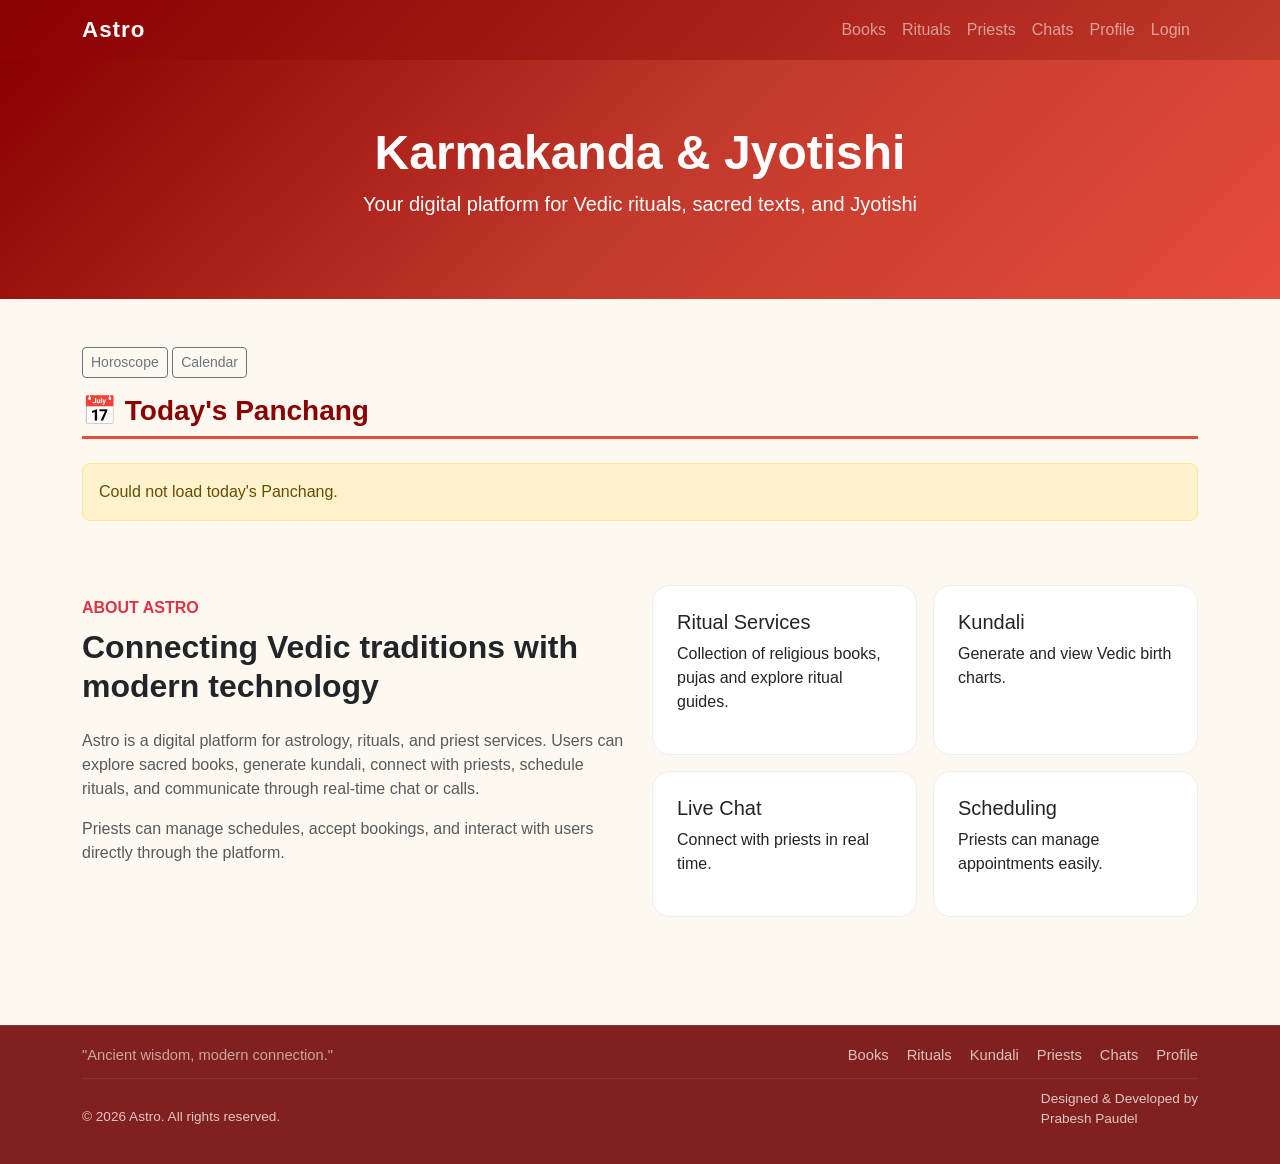
<file: index.html>
<!DOCTYPE html>
<html lang="en">
<head>
    <meta charset="UTF-8">
    <meta name="viewport" content="width=device-width, initial-scale=1.0">
    <title>Astro</title>
    <link href="https://cdn.jsdelivr.net/npm/bootstrap@5.3.0/dist/css/bootstrap.min.css" rel="stylesheet">
    <link rel="stylesheet" href="css/style.css">
</head>
<style>
.feature-box{
    background: white;
    border-radius: 18px;
    border: 1px solid #eee;
    transition: 0.3s ease;
}

.feature-box:hover{
    transform: translateY(-4px);
    box-shadow: 0 10px 30px rgba(62, 145, 152, 0.08);
}
.minimal-footer{
    background: #7a1515f3;
    color: rgba(255,255,255,0.75);
    padding: 18px 0;
    margin-top: 60px;
    border-top: 1px solid rgba(255,255,255,0.08);
}

.footer-top{
    display: flex;
    justify-content: space-between;
    align-items: center;
    flex-wrap: wrap;
    gap: 15px;
    margin-bottom: 12px;
}

.footer-quote{
    font-size: 0.92rem;
    opacity: 0.8;
}

.footer-links{
    display: flex;
    flex-wrap: wrap;
    gap: 18px;
}

.footer-links a{
    text-decoration: none;
    color: rgba(255,255,255,0.72);
    font-size: 0.92rem;
    transition: 0.2s ease;
}

.footer-links a:hover{
    color: white;
}

.footer-bottom{
    display: flex;
    justify-content: space-between;
    align-items: center;
    flex-wrap: wrap;
    gap: 10px;
    padding-top: 10px;
    border-top: 1px solid rgba(255,255,255,0.08);
    font-size: 0.85rem;
}



</style>
<body>

    <nav class="navbar navbar-dark navbar-expand-lg">
        <div class="container">
            <a class="navbar-brand" href="index.html"> Astro</a>
            <button class="navbar-toggler" type="button" data-bs-toggle="collapse" data-bs-target="#navMenu">
                <span class="navbar-toggler-icon"></span>
            </button>
            <div class="collapse navbar-collapse" id="navMenu">
                <ul class="navbar-nav ms-auto">
                    <li class="nav-item"><a class="nav-link" href="books.html">Books</a></li>
                    <li class="nav-item"><a class="nav-link" href="rituals.html">Rituals</a></li>
                    <li class="nav-item">
                        <a class="nav-link" href="kundali.html" id="nav-kundali" style="display:none">Kundali</a></li>
                        <li class="nav-item"><a class="nav-link" href="priests-list.html">Priests</a></li>
                    <li class="nav-item"><a class="nav-link" href="schedule.html" id="nav-schedule" style="display:none">My Schedule</a></li>
                    <li class="nav-item"><a class="nav-link" href="chats.html">Chats</a></li>
                    <li class="nav-item"><a class="nav-link" href="profile.html">Profile</a></li>

                    <li class="nav-item">
                        <a class="nav-link" href="login.html" id="nav-login">Login</a>
                    </li>
                    <li class="nav-item">
                        <a class="nav-link" href="#" id="nav-logout"
                        style="display:none" onclick="logout()">Logout</a>
                    </li>
                </ul>
            </div>
        </div>
    </nav>

    <div class="hero">
        <div class="container">
            <h1 class="display-5 fw-bold"> Karmakanda & Jyotishi</h1>
            <p class="lead mt-2">
                Your digital platform for Vedic rituals, sacred texts, and Jyotishi
            </p>
            
        </div>
    </div>

    <div class="container mt-5">
    <button class="btn btn-sm btn-outline-secondary mb-3" onclick="openHoroscope()"> Horoscope</button>
    <button class="btn btn-sm btn-outline-secondary mb-3" onclick="loadCalendar()">Calendar</button>
        <h3 class="section-title">📅 Today's Panchang</h3>
        
        
        
        <div id="panchang-loading" class="spinner-wrap">
            <div class="spinner-border text-danger"></div>
        </div>
        <div id="panchang-error" class="alert alert-warning d-none">
            Could not load today's Panchang.
        </div>
        <div id="panchang-content" class="d-none">
            <div class="row">
                <div class="col-md-6">
                    <div class="panchang-card p-3 mb-3">
                        <div class="panchang-item">
                            <span class="fw-bold">Tithi</span>
                            <span id="p-tithi">—</span>
                        </div>
                        <div class="panchang-item">
                            <span class="fw-bold">Nakshatra</span>
                            <span id="p-nakshatra">—</span>
                        </div>
                        <div class="panchang-item">
                            <span class="fw-bold">Yoga</span>
                            <span id="p-yoga">—</span>
                        </div>
                        <div class="panchang-item">
                            <span class="fw-bold">Karana</span>
                            <span id="p-karana">—</span>
                        </div>
                        <div class="panchang-item">
                            <span class="fw-bold">Vara (Day)</span>
                            <span id="p-vara">—</span>
                        </div>
                    </div>
                </div>
                <div class="col-md-6">
                    <div class="panchang-card p-3 mb-3">
                        <div class="panchang-item">
                            <span class="fw-bold">Sunrise</span>
                            <span id="p-sunrise">—</span>
                        </div>
                        <div class="panchang-item">
                            <span class="fw-bold">Sunset</span>
                            <span id="p-sunset">—</span>
                        </div>
                    </div>
                </div>
            </div>
        </div>
    </div>


   <section class="container py-5">

    <div class="row align-items-center">

        <div class="col-lg-6 mb-4">
            <span class="text-danger fw-semibold">
                ABOUT ASTRO
            </span>

            <h2 class="fw-bold mt-2">
                Connecting Vedic traditions with modern technology
            </h2>

            <p class="text-muted mt-4">
                Astro is a digital platform for astrology, rituals, and priest services.
                Users can explore sacred books, generate kundali, connect with priests,
                schedule rituals, and communicate through real-time chat or calls.
            </p>

            <p class="text-muted">
                Priests can manage schedules, accept bookings, and interact with users
                directly through the platform.
            </p>
        </div>

        <div class="col-lg-6">

            <div class="row g-3">

                <div class="col-6">
                    <div class="feature-box p-4 h-100">
                        <h5>Ritual Services</h5>
                        <p>
                            Collection of religious books, pujas and explore ritual guides.
                        </p>
                    </div>
                </div>

                <div class="col-6">
                    <div class="feature-box p-4 h-100">
                        <h5>Kundali</h5>
                        <p>
                            Generate and view Vedic birth charts.
                        </p>
                    </div>
                </div>

                <div class="col-6">
                    <div class="feature-box p-4 h-100">
                        <h5>Live Chat</h5>
                        <p>
                            Connect with priests in real time.
                        </p>
                    </div>
                </div>

                <div class="col-6">
                    <div class="feature-box p-4 h-100">
                        <h5>Scheduling</h5>
                        <p>
                            Priests can manage appointments easily.
                        </p>
                    </div>
                </div>

            </div>

        </div>

    </div>

</section>

        </div>
    </div>
</section>
<footer class="minimal-footer">

    <div class="container">

        <div class="footer-top">
            <span class="footer-quote">
                "Ancient wisdom, modern connection."
            </span>

            <div class="footer-links">
                <a href="books.html">Books</a>
                <a href="rituals.html">Rituals</a>
                <a href="kundali.html">Kundali</a>
                <a href="priests-list.html">Priests</a>
                <a href="chats.html">Chats</a>
                <a href="profile.html">Profile</a>
            </div>
        </div>

        <div class="footer-bottom">
            <span>© 2026 Astro. All rights reserved.</span>

            <span>
                Designed & Developed by
                <p>Prabesh Paudel</p>
            </span>
        </div>

    </div>

</footer>


    <script src="https://cdn.jsdelivr.net/npm/bootstrap@5.3.0/dist/js/bootstrap.bundle.min.js"></script>
    <script src="js/api.js"></script>
    <script src="js/auth.js"></script>
    <script src="js/global-ws.js"></script>
    <script>
        async function loadPanchang() {
            console.log("FUNCTION STARTED");
            try {
                const data = await getTodayPanchang();
                console.log(JSON.stringify(data, null, 2));
                const p = data.panchang?.data?.data || data.panchang?.data || {}; // ?. is used to safely access nested properties without throwing an error if any intermediate property is undefined or null. In this case, it tries to access data.panchang.data.data first, and if that doesn't exist, it falls back to data.panchang.data, and if that also doesn't exist, it uses an empty object {} as a default value.

                document.getElementById("p-tithi").textContent = p.tithi?.[0]?.name || "—";
                document.getElementById("p-nakshatra").textContent = p.nakshatra?.[0]?.name || "—";
                document.getElementById("p-yoga").textContent = p.yoga?.[0]?.name || "—";
                document.getElementById("p-karana").textContent = p.karana?.[0]?.name || "—";
                document.getElementById("p-vara").textContent = p.vaara || "—";
                document.getElementById("p-sunrise").textContent = p.sunrise ? new Date(p.sunrise).toLocaleTimeString() : "—";
                document.getElementById("p-sunset").textContent = p.sunset ? new Date(p.sunset).toLocaleTimeString() : "—";

                document.getElementById("panchang-loading").classList.add("d-none");
                document.getElementById("panchang-content").classList.remove("d-none");

            } catch (err) {
                document.getElementById("panchang-loading").classList.add("d-none");
                document.getElementById("panchang-error").classList.remove("d-none");
                console.error("Panchang error:", err);
            }
        }
        

        loadPanchang();

            function loadCalendar() {
                window.location.href = "calendar.html";
            }
            function openHoroscope() {
                window.location.href = "horoscope.html";
            }
            

        async function updateNavigation() {
            if (isLoggedIn()) {
                try {
                    const res = await fetch(`${BASE_URL}/users/profile/`, {
                        headers: { "Authorization": `Bearer ${getToken()}` }
                    });
                    const data = await res.json();
                    
                    if (data.user_type === 'purohit') {
                        document.getElementById('nav-schedule').style.display = 'block';
                    }
                } catch (err) {
                    console.error('Error:', err);
                }
            }
        }

        updateNavigation();

    </script>
</body>
</html>
</file>
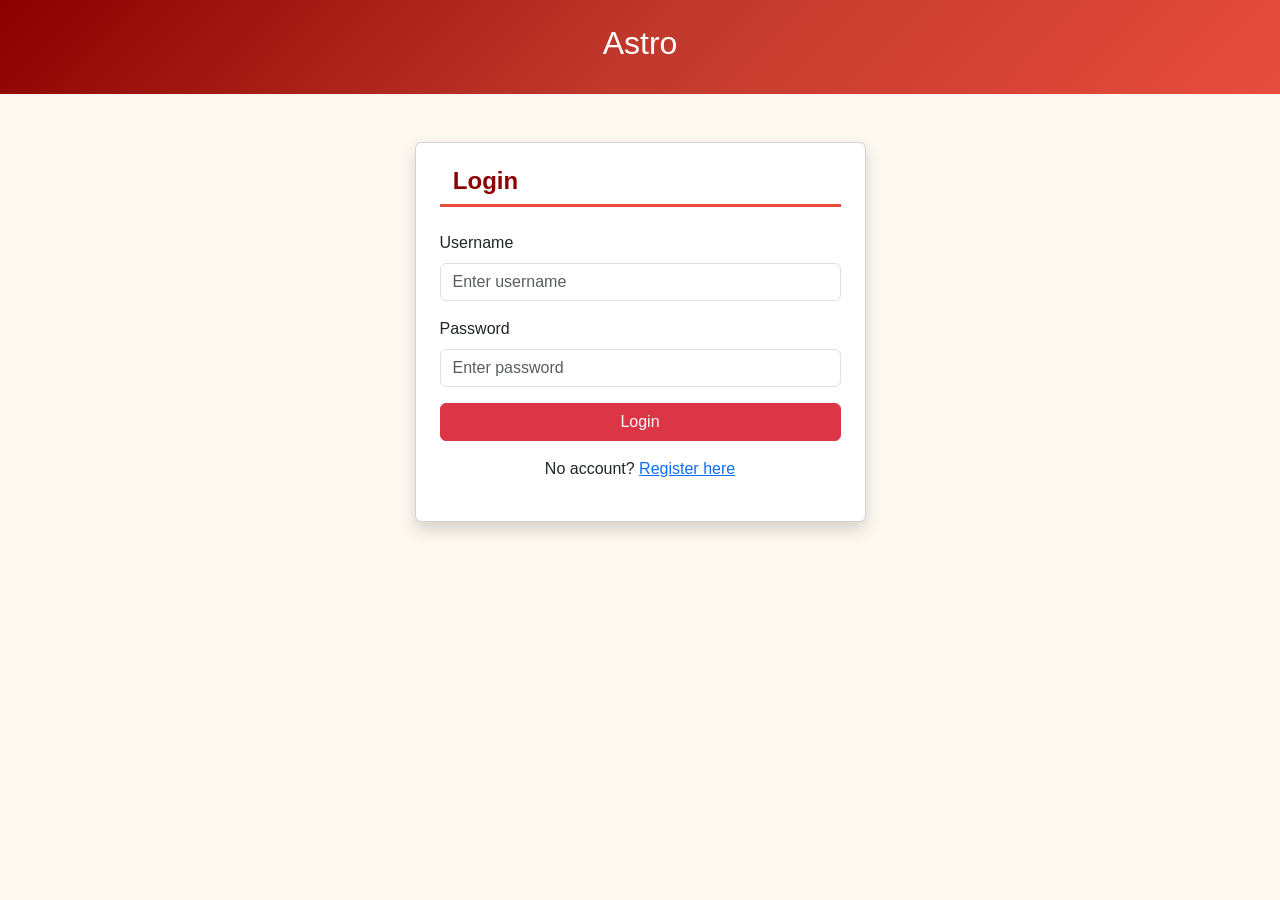
<file: chats.html>
<!DOCTYPE html>
<html lang="en">
<head>
    <meta charset="UTF-8">
    <meta name="viewport" content="width=device-width, initial-scale=1.0">
    <title>Chats — Karmakanda Platform</title>
    <link href="https://cdn.jsdelivr.net/npm/bootstrap@5.3.0/dist/css/bootstrap.min.css" rel="stylesheet">
    <link rel="stylesheet" href="css/style.css">
    <style>
        .chats-container {
            display: grid;
            grid-template-columns: 300px 1fr;
            gap: 0;
            height: calc(100vh - 120px);
            max-height: 650px;
            border: 1px solid var(--color-border-tertiary, #e8d5b7);
            border-radius: 10px;
            overflow: hidden;
        }
        .chats-list {
            border-right: 1px solid var(--color-border-tertiary, #e8d5b7);
            overflow-y: auto;
            background: var(--color-background-primary, #fff);
        }
        .chats-list-header {
            padding: 14px 16px; font-weight: 700; font-size: 14px;
            color: #8B0000; border-bottom: 1px solid var(--color-border-tertiary, #e8d5b7);
            background: #fff8f0;
        }
        .date-separator {
            display: flex; align-items: center; gap: 10px;
            margin: 8px 0; color: #aaa; font-size: 11px;
        }
        .date-separator::before,
        .date-separator::after {
            content: ''; flex: 1;
            height: 1px; background: #e8d5b7;
}

        .chat-item {
            padding: 12px 14px;
            border-bottom: 1px solid var(--color-border-tertiary, #f0e8dc);
            cursor: pointer; transition: background 0.15s;
            display: flex; align-items: center; gap: 10px;
        }
        .chat-item:hover { background: #fdf5ee; }
        .chat-item.active { background: #fff0e0; border-left: 3px solid #8B0000; }
        .chat-item-avatar {
            width: 40px; height: 40px; border-radius: 50%;
            background: linear-gradient(135deg, #f5e6c8, #e8c98a);
            border: 2px solid #c8a951;
            display: flex; align-items: center; justify-content: center;
            font-size: 18px; flex-shrink: 0; overflow: hidden;
        }
        .chat-item-avatar img { width: 100%; height: 100%; object-fit: cover; border-radius: 50%; }
        .chat-item-info { flex: 1; min-width: 0; }
        .chat-item-name {
            font-weight: 600; color: #8B0000; font-size: 13px;
            white-space: nowrap; overflow: hidden; text-overflow: ellipsis;
        }
        .chat-item-preview {
            font-size: 12px; color: var(--color-text-secondary, #8a7060);
            margin-top: 2px; white-space: nowrap; overflow: hidden; text-overflow: ellipsis;
        }
        .chat-item-meta { display: flex; flex-direction: column; align-items: flex-end; gap: 4px; flex-shrink: 0; }
        .chat-item-time { font-size: 10px; color: var(--color-text-secondary, #aaa); }
        .unread-badge {
            background: #8B0000; color: white; border-radius: 50%;
            width: 20px; height: 20px;
            display: flex; align-items: center; justify-content: center;
            font-size: 10px; font-weight: 700;
        }
        .chat-area {
            display: flex; flex-direction: column;
            background: var(--color-background-primary, #fff);
            min-height: 0; overflow: hidden; flex: 1;
        }
        .chat-header {
            background: linear-gradient(135deg, #8B0000, #c0392b);
            color: white; padding: 12px 16px;
            display: flex; align-items: center; gap: 12px; flex-shrink: 0;
        }
        .chat-header-avatar {
            width: 36px; height: 36px; border-radius: 50%;
            background: rgba(255,255,255,0.2);
            display: flex; align-items: center; justify-content: center;
            font-size: 18px; overflow: hidden; flex-shrink: 0;
        }
        .chat-header-avatar img { width: 100%; height: 100%; object-fit: cover; border-radius: 50%; }
        .chat-header-info { flex: 1; }
        .chat-header-info h5 { margin: 0; font-size: 15px; font-weight: 700; }
        .chat-header-info small { font-size: 11px; opacity: 0.8; }
        .chat-header-actions { display: flex; gap: 6px; align-items: center; }
        .call-btn {
            background: rgba(255,255,255,0.2); border: none; color: white;
            width: 34px; height: 34px; border-radius: 50%;
            display: flex; align-items: center; justify-content: center;
            cursor: pointer; font-size: 15px; transition: background 0.2s; flex-shrink: 0;
        }
        .call-btn:hover { background: rgba(255,255,255,0.35); }
        .ws-status {
            width: 8px; height: 8px; border-radius: 50%;
            background: #aaa; flex-shrink: 0; transition: background 0.3s;
        }
        .ws-status.connected { background: #2ecc71; }
        .ws-status.connecting { background: #f39c12; }
        .ws-status.disconnected { background: #e74c3c; }
        .messages-area {
            flex: 1; overflow-y: auto; padding: 16px;
            display: flex; flex-direction: column; gap: 10px;
            background: #fdf8f2; min-height: 0;
        }
        .message { display: flex; gap: 8px; align-items: flex-end; }
        .message.own { justify-content: flex-end; }
        .message.system { justify-content: center; }
        .message-bubble {
            max-width: 60%; padding: 9px 13px; border-radius: 12px;
            font-size: 13px; line-height: 1.5; word-break: break-word;
        }
        .message.other .message-bubble {
            background: #fff; color: #2c1a0e;
            border: 1px solid #e8d5b7; border-bottom-left-radius: 3px;
        }
        .message.own .message-bubble {
            background: #8B0000; color: white; border-bottom-right-radius: 3px;
        }
        .message.system .message-bubble {
            background: #f0e8e8; color: #8B0000;
            border: 1px solid #e8d5b7; font-size: 12px;
            text-align: center; max-width: 80%;
        }
        .message-meta { display: flex; flex-direction: column; align-items: flex-end; gap: 2px; }
        .message.other .message-meta { align-items: flex-start; }
        .message-time { font-size: 10px; color: #aaa; }
        .message-read { font-size: 10px; color: #8B0000; }
        .chat-input-area {
            padding: 10px 12px;
            border-top: 1px solid var(--color-border-tertiary, #e8d5b7);
            display: flex; align-items: center; gap: 8px;
            background: #fff; flex-shrink: 0;
        }
        .input-icon-btn {
            background: none; border: none; cursor: pointer;
            font-size: 18px; padding: 4px; border-radius: 50%;
            color: #8B0000; transition: background 0.2s;
            width: 36px; height: 36px;
            display: flex; align-items: center; justify-content: center; flex-shrink: 0;
        }
        .input-icon-btn:hover { background: #fff0e0; }
        .chat-input-area input {
            flex: 1; padding: 10px 14px;
            border: 1px solid var(--color-border-tertiary, #e8d5b7);
            border-radius: 20px; font-size: 13px; outline: none;
        }
        .chat-input-area input:focus { border-color: #8B0000; }
        .send-btn {
            background: #8B0000; color: white; border: none;
            padding: 10px 20px; border-radius: 20px;
            font-weight: 600; cursor: pointer; transition: background 0.2s; flex-shrink: 0;
        }
        .send-btn:hover { background: #c0392b; }
        .no-chat-selected {
            display: flex; flex-direction: column;
            align-items: center; justify-content: center;
            height: 100%; color: var(--color-text-secondary, #8a7060); gap: 8px;
        }
        .no-chat-selected span { font-size: 40px; }
        .no-chats { padding: 20px; text-align: center; color: var(--color-text-secondary, #8a7060); font-size: 13px; }
        .loading-chats { padding: 20px; text-align: center; }

        .call-overlay {
            display: none; position: fixed; inset: 0;
            background: rgba(0,0,0,0.78); z-index: 9999;
            align-items: center; justify-content: center;
        }
        .call-overlay.show { display: flex; }
        .call-box {
            background: #1a0808; border-radius: 20px;
            padding: 36px 44px; text-align: center; color: white;
            min-width: 290px; box-shadow: 0 20px 60px rgba(0,0,0,0.6);
        }
        .caller-avatar {
            width: 80px; height: 80px; border-radius: 50%;
            background: linear-gradient(135deg, #8B0000, #c0392b);
            display: flex; align-items: center; justify-content: center;
            font-size: 36px; margin: 0 auto 16px; animation: pulse 1.5s infinite;
        }
        @keyframes pulse {
            0%,100% { box-shadow: 0 0 0 0 rgba(139,0,0,0.5); }
            50%      { box-shadow: 0 0 0 18px rgba(139,0,0,0); }
        }
        .call-box h4 { font-size: 20px; margin-bottom: 4px; }
        .call-box p  { font-size: 13px; opacity: 0.65; margin-bottom: 28px; }
        .call-actions { display: flex; gap: 20px; justify-content: center; }
        .btn-reject {
            background: #e74c3c; border: none; color: white;
            width: 58px; height: 58px; border-radius: 50%; font-size: 22px;
            cursor: pointer; transition: transform 0.15s;
        }
        .btn-reject:hover { transform: scale(1.1); }
        .btn-accept {
            background: #2ecc71; border: none; color: white;
            width: 58px; height: 58px; border-radius: 50%; font-size: 22px;
            cursor: pointer; transition: transform 0.15s;
        }
        .btn-accept:hover { transform: scale(1.1); }

        /* ── Active call window ── */
        .call-window {
            display: none; position: fixed; inset: 0;
            background: #080808; z-index: 9998;
            flex-direction: column; align-items: center; justify-content: center;
        }
        .call-window.show { display: flex; }
        .call-window-name {
            color: white; font-size: 18px; font-weight: 700;
            position: absolute; top: 24px; left: 50%; transform: translateX(-50%);
            white-space: nowrap;
        }
        .call-timer {
            color: rgba(255,255,255,0.55); font-size: 13px;
            position: absolute; top: 52px; left: 50%; transform: translateX(-50%);
        }
        #remote-video {
            width: 100%; max-width: 820px; max-height: 62vh;
            object-fit: cover; border-radius: 12px; background: #1a1a1a;
        }
        #local-video {
            position: absolute; bottom: 110px; right: 20px;
            width: 160px; height: 100px; object-fit: cover;
            border: 2px solid #8B0000; border-radius: 8px; background: #111;
        }
        .audio-call-ui { text-align: center; color: white; }
        .audio-big-avatar {
            width: 110px; height: 110px; border-radius: 50%;
            background: linear-gradient(135deg, #8B0000, #c0392b);
            display: flex; align-items: center; justify-content: center;
            font-size: 52px; margin: 0 auto 16px; animation: pulse 1.5s infinite;
        }
        .audio-call-ui h3 { color: white; margin-bottom: 8px; }
        .audio-call-ui p  { color: rgba(255,255,255,0.55); font-size: 13px; }
        .call-controls {
            position: absolute; bottom: 32px;
            display: flex; gap: 16px; align-items: center;
        }
        .ctrl-btn {
            width: 52px; height: 52px; border-radius: 50%; border: none;
            font-size: 20px; cursor: pointer; transition: transform 0.15s, background 0.2s;
            display: flex; align-items: center; justify-content: center;
            background: rgba(255,255,255,0.15); color: white;
        }
        .ctrl-btn:hover { transform: scale(1.1); }
        .ctrl-btn.active { background: #e74c3c; }
        .ctrl-btn.end { background: #e74c3c; width: 62px; height: 62px; font-size: 24px; }

        @media (max-width: 768px) {
            .chats-container { grid-template-columns: 1fr; max-height: none; height: auto; }
            .chats-list { border-right: none; border-bottom: 1px solid var(--color-border-tertiary); max-height: 220px; }
            .message-bubble { max-width: 80%; }
        }
    </style>
</head>
<body>
    <nav class="navbar navbar-dark navbar-expand-lg">
        <div class="container">
            <a class="navbar-brand" href="index.html">Astro</a>
            <button class="navbar-toggler" type="button" data-bs-toggle="collapse" data-bs-target="#navMenu">
                <span class="navbar-toggler-icon"></span>
            </button>
            <div class="collapse navbar-collapse" id="navMenu">
                <ul class="navbar-nav ms-auto">
                    <li class="nav-item"><a class="nav-link" href="index.html">Home</a></li>
                    <li class="nav-item"><a class="nav-link" href="books.html">Books</a></li>
                    <li class="nav-item"><a class="nav-link" href="rituals.html">Rituals</a></li>
                    <li class="nav-item"><a class="nav-link" href="kundali.html">Kundali</a></li>
                    <li class="nav-item"><a class="nav-link" href="priests-list.html">Priests</a></li>
                    <li class="nav-item"><a class="nav-link" href="schedule.html">Schedule</a></li>
                    <li class="nav-item"><a class="nav-link active" href="chats.html">Chats</a></li>
                    <li class="nav-item"><a class="nav-link" href="profile.html">Profile</a></li>
                    <li class="nav-item"><a class="nav-link" href="#" onclick="logout()">Logout</a></li>
                </ul>
            </div>
        </div>
    </nav>

    <div class="container mt-4">
        <h2 class="section-title"> Messages</h2>
        <div class="chats-container">
            <div class="chats-list">
                <div class="chats-list-header">Conversations</div>
                <div id="chats-loading" class="loading-chats">
                    <div class="spinner-border spinner-border-sm text-danger"></div>
                </div>
                <div id="chats-list"></div>
                <div id="no-chats" class="no-chats" style="display:none">
                    <p>No conversations yet</p>
                    <a href="priests-list.html" style="color:#8B0000;">Find a Purohit</a>
                </div>
            </div>
            <div class="chat-area">
                <div id="no-chat-selected" class="no-chat-selected">
                    <span>💬</span>
                    <p>Select a conversation to start</p>
                </div>
                <div id="chat-content" style="display:none; flex-direction:column; flex:1; min-height:0; overflow:hidden;">
                    <div class="chat-header" id="chat-header"></div>
                    <div class="messages-area" id="messages-area"></div>
                    <div class="chat-input-area">

                        <input type="text" id="message-input" placeholder="Type a message...">
                        <button class="send-btn" onclick="sendMessage()">Send</button>
                    </div>
                </div>
            </div>
        </div>
    </div>

    <div class="call-overlay" id="incoming-call-overlay">
        <div class="call-box">
            <div class="caller-avatar" id="caller-avatar">🧑</div>
            <h4 id="caller-name">Someone</h4>
            <p id="call-type-label">Incoming video call...</p>
            <div class="call-actions">
                <button class="btn-reject" onclick="rejectCall()" title="Decline">📵</button>
                <button class="btn-accept" onclick="acceptCall()" title="Accept">📞</button>
            </div>
        </div>
    </div>

    <div class="call-window" id="call-window">
        <div class="call-window-name" id="call-window-name">Calling...</div>
        <div class="call-timer" id="call-timer">00:00</div>
        <div id="video-call-ui" style="width:100%;display:flex;align-items:center;justify-content:center;">
            <video id="remote-video" autoplay playsinline></video>
            <video id="local-video"  autoplay playsinline muted></video>
        </div>
        <div id="audio-call-ui" class="audio-call-ui" style="display:none;">
            <div class="audio-big-avatar" id="audio-big-avatar">🧑</div>
            <h3 id="audio-peer-name">Calling...</h3>
            <p id="audio-status">Ringing...</p>
        </div>
        <div class="call-controls">
            <button class="ctrl-btn" id="mute-btn"  onclick="toggleMute()"  title="Mute">🎤</button>
            <button class="ctrl-btn end"             onclick="endCall()"     title="End">📵</button>
            <button class="ctrl-btn" id="video-btn" onclick="toggleVideo()" title="Camera">📹</button>
        </div>
    </div>

    <script src="https://cdn.jsdelivr.net/npm/bootstrap@5.3.0/dist/js/bootstrap.bundle.min.js"></script>
    <script src="js/api.js"></script>
    <script src="js/auth.js"></script>
    <script>

    const WS_BASE = (window.location.hostname === '127.0.0.1' || window.location.hostname === 'localhost')
        ? 'ws://127.0.0.1:8000'
        : 'wss://astro-production-6c88.up.railway.app';

    let chatsData       = [];
    let selectedChatId  = null;
    let chatSocket      = null;
    let chatReconnect   = null;
    let callSocket      = null;
    let callReconnect   = null;

    // global call sockets — one per chat, for receiving calls from any chat
    let globalCallSockets = {};
    let incomingChatId    = null;

    // WebRTC
    let peerConnection    = null;
    let localStream       = null;
    let callType          = null;
    let isCaller          = false;
    let incomingOffer     = null;
    let callTimerInterval = null;
    let callSeconds       = 0;
    let isMuted           = false;
    let isVideoOff        = false;

    const ICE_SERVERS = {
        iceServers: [
            { urls: 'stun:stun.l.google.com:19302' },
            { urls: 'stun:stun1.l.google.com:19302' },
        ]
    };

    if (!isLoggedIn()) window.location.href = 'login.html';

    // request notification permission on page load
    async function requestNotificationPermission() {
        if ('Notification' in window && Notification.permission === 'default') {
            await Notification.requestPermission();
        }
    }

    // show browser notification for incoming calls
    function showBrowserNotification(title, body, onClick) {
        if (!('Notification' in window) || Notification.permission !== 'granted') return;
        const n = new Notification(title, {
            body,
            icon: 'img/logo.png',
            requireInteraction: true,
            tag: 'incoming-call',
        });
        n.onclick = () => { window.focus(); onClick(); n.close(); };
        setTimeout(() => n.close(), 30000);
        return n;
    }

    function formatChatListTime(date) {
        const now   = new Date();
        const today = new Date(now.getFullYear(), now.getMonth(), now.getDate());
        const msgDay = new Date(date.getFullYear(), date.getMonth(), date.getDate());
        const diffDays = Math.round((today - msgDay) / 86400000);

        if (diffDays === 0) return date.toLocaleTimeString([], { hour: '2-digit', minute: '2-digit' });
        if (diffDays < 7)  return date.toLocaleDateString([], { weekday: 'short' });
        return date.toLocaleDateString([], { month: 'short', day: 'numeric' });
    }
    
    function formatDateSeparator(date) {
        const now    = new Date();
        const today  = new Date(now.getFullYear(), now.getMonth(), now.getDate());
        const msgDay = new Date(date.getFullYear(), date.getMonth(), date.getDate());
        const diffDays = Math.round((today - msgDay) / 86400000);

        if (diffDays === 0) return 'Today';
        if (diffDays === 1) return 'Yesterday';
        return date.toLocaleDateString([], { month: 'long', day: 'numeric', year: 'numeric' });
    }

    function isSameDay(a, b) {
        return a.getFullYear() === b.getFullYear()
            && a.getMonth()    === b.getMonth()
            && a.getDate()     === b.getDate();
    }



    function renderChatList() {
        if (!Array.isArray(chatsData) || chatsData.length === 0) {
            document.getElementById('no-chats').style.display = 'block';
            document.getElementById('chats-list').innerHTML = '';
            return;
        }
        document.getElementById('no-chats').style.display = 'none';
        const sorted = [...chatsData].sort((a, b) => {
        const aTime = a.last_message ? new Date(a.last_message.created_at) : new Date(a.updated_at);
        const bTime = b.last_message ? new Date(b.last_message.created_at) : new Date(b.updated_at);
        return bTime - aTime;
    });


        document.getElementById('chats-list').innerHTML = sorted.map(chat => {
            const name    = chat.other_username || 'Unknown';
            const profile = chat.other_user_profile || {};
            const avatar  = profile.profile_image ? `<img src="${profile.profile_image}" alt="${name}">` : `🧑`;
            const preview = chat.last_message ? chat.last_message.message_text.substring(0, 35) + '...' : 'No messages yet';
            const time = chat.last_message ? formatChatListTime(new Date(chat.last_message.created_at)) : '';

            return `
            <div class="chat-item" id="chat-item-${chat.id}" onclick="selectChat(${chat.id}, this)">
                <div class="chat-item-avatar">${avatar}</div>
                <div class="chat-item-info">
                    <div class="chat-item-name">${name}</div>
                    <div class="chat-item-preview">${preview}</div>
                </div>
                <div class="chat-item-meta">
                    <div class="chat-item-time">${time}</div>
                    ${chat.unread_count > 0 ? `<div class="unread-badge">${chat.unread_count}</div>` : ''}
                </div>
            </div>`;
        }).join('');
    }

    async function loadChats() {
        try {
            const res  = await fetch(`${BASE_URL}/chats/`, { headers: { "Authorization": `Bearer ${getToken()}` } });
            const data = await res.json();
            document.getElementById('chats-loading').style.display = 'none';
            chatsData = data.results || data;
            renderChatList();

            // connect global call listeners for ALL chats
            connectGlobalCallSockets();

            // handle URL redirects
            const params = new URLSearchParams(window.location.search);

            // redirected here because of an incoming call from another tab
            const incomingCallParam = params.get('incoming_call');
            const incomingChatParam = params.get('chat_id');
            const incomingTypeParam = params.get('call_type');

            if (incomingCallParam && incomingChatParam) {
                history.replaceState({}, '', 'chats.html');

                const chatId = parseInt(incomingChatParam);
                await selectChat(chatId, null);
                // show incoming call overlay
                const stored = localStorage.getItem('incoming_call');
                if (stored) {
                    const info = JSON.parse(stored);
                    callType      = info.callType || incomingTypeParam || 'video';
                    incomingChatId = chatId;
                    document.getElementById('caller-name').textContent     = info.callerName || 'Someone';
                    document.getElementById('call-type-label').textContent = callType === 'video' ? 'Incoming video call...' : 'Incoming audio call...';
                    const avatarEl = document.getElementById('caller-avatar');
                    avatarEl.innerHTML = info.profileImage ? `<img src="${info.profileImage}" style="width:100%;height:100%;object-fit:cover;border-radius:50%;">` : '🧑';
                    document.getElementById('incoming-call-overlay').classList.add('show');

                    // wait for callSocket to connect, then handle offer
                    setTimeout(waitForOfferFromStorage, 1500);
                }
                return;
            }

            // normal redirect from priests-list
            const userId = params.get('user_id') || params.get('priest_id');
            if (userId) {
                history.replaceState({}, '', 'chats.html');
                await startNewChat(userId);
            }

        } catch (err) {
            console.error('Error loading chats:', err);
            document.getElementById('chats-loading').style.display = 'none';
        }
    }

    // connect WebSocket for each chat to listen for incoming calls, even when not actively viewing that chat
    function connectGlobalCallSockets() {
        if (!Array.isArray(chatsData)) return;
        chatsData.forEach(chat => {
            if (globalCallSockets[chat.id]) return; // already connected
            openGlobalCallSocket(chat.id);
        });
    }

    function openGlobalCallSocket(chatId) {
        const ws = new WebSocket(`${WS_BASE}/ws/calls/${chatId}/?token=${getToken()}`);

        ws.onmessage = async (event) => {
            const data = JSON.parse(event.data);
            if (data.sender_username === getUsername()) return;

            // if this is the active chat, the dedicated callSocket handles it
            if (selectedChatId === chatId && callSocket && callSocket.readyState === WebSocket.OPEN) return;

            switch (data.type) {
                case 'call_request': {
                    callType       = data.call_type || 'video';
                    isCaller       = false;
                    incomingChatId = chatId;

                    const chat  = chatsData.find(c => c.id === chatId);
                    const name  = chat ? (chat.other_user_profile?.full_name || chat.other_username) : data.sender_username;
                    const imgUrl = chat?.other_user_profile?.profile_image;

                    const avatarEl = document.getElementById('caller-avatar');  // ← add
                    avatarEl.innerHTML = imgUrl ? `<img src="${imgUrl}" style="width:100%;height:100%;object-fit:cover;border-radius:50%;">` : '🧑';
                    // store in localStorage so other pages can see it
                    localStorage.setItem('incoming_call', JSON.stringify({
                        chatId, callType, callerName: name, profileImage: imgUrl || null , timestamp: Date.now()
                    }));

                    document.getElementById('caller-name').textContent     = name;
                    document.getElementById('call-type-label').textContent = callType === 'video' ? 'Incoming video call...' : 'Incoming audio call...';
                    document.getElementById('incoming-call-overlay').classList.add('show');

                    // browser notification ,in case tab is not focused
                    showBrowserNotification(
                        `📞 Incoming ${callType === 'video' ? 'Video' : 'Audio'} Call`,
                        `${name} is calling you`,
                        () => {} // user already on chats.html
                    );
                    break;
                }
                case 'call_offer':
                    incomingOffer = data;
                    localStorage.setItem('incoming_offer', JSON.stringify(data));
                    break;
                case 'call_end':
                    if (incomingChatId === chatId) {
                        document.getElementById('incoming-call-overlay').classList.remove('show');
                        cleanupCall();
                        localStorage.removeItem('incoming_call');
                    }
                    break;
            }
        };

        ws.onclose = () => {
            delete globalCallSockets[chatId];
            setTimeout(() => openGlobalCallSocket(chatId), 5000);
        };
        
        globalCallSockets[chatId] = ws;
    }

    function waitForOfferFromStorage() {
        if (incomingOffer) return; // already received
        // offer might arrive shortly after page load ,keep checking for 10s
        let attempts = 0;
        const interval = setInterval(() => {
            attempts++;
            if (incomingOffer || attempts > 20) clearInterval(interval);
        }, 500);
    }


    async function selectChat(chatId, el) {
        selectedChatId = chatId;
        const chat = chatsData.find(c => c.id === chatId);
        if (!chat) return;

        document.querySelectorAll('.chat-item').forEach(i => i.classList.remove('active'));
        (el || document.getElementById(`chat-item-${chatId}`))?.classList.add('active');

        document.getElementById('no-chat-selected').style.display = 'none';
        document.getElementById('chat-content').style.display = 'flex';

        const name    = chat.other_username || 'Unknown';
        const profile = chat.other_user_profile || {};
        const avatar  = profile.profile_image ? `<img src="${profile.profile_image}" alt="${name}">` : `🧑`;

        document.getElementById('chat-header').innerHTML = `
            <div class="chat-header-avatar"onclick="window.location.href='profile.html?user_id=${chat.other_user_id}'" style="cursor:pointer" title="View profile">${avatar}</div>
            <div class="chat-header-info" onclick="window.location.href='profile.html?user_id=${chat.other_user_id}'" style="cursor:pointer" title="View profile">
                <h5>${profile.full_name || name}</h5>
                ${profile.user_type ? `<small>${profile.user_type}</small>` : ''}
            </div>
            <div class="chat-header-actions">
                <button class="call-btn" onclick="startCall('audio')" title="Audio Call">📞</button>
                <button class="call-btn" onclick="startCall('video')" title="Video Call">📹</button>
            </div>
            <div class="ws-status connecting" id="ws-status" title="Connecting..."></div>`;

        await loadMessages(chatId);
        await markMessagesRead(chatId);
        const badge = document.querySelector(`#chat-item-${chatId} .unread-badge`);
        if (badge) badge.remove();

        connectChatSocket(chatId);
        connectCallSocket(chatId);
    }

    function selectChatById(chatId) {
        const el = document.getElementById(`chat-item-${chatId}`);
        if (el) selectChat(chatId, el);
        else selectChat(chatId, null);
    }
    
    
    function connectChatSocket(chatId) {
        if (chatSocket) { chatSocket.onclose = null; chatSocket.close(); chatSocket = null; }
        if (chatReconnect) { clearTimeout(chatReconnect); chatReconnect = null; }
        setWsStatus('connecting');
        chatSocket = new WebSocket(`${WS_BASE}/ws/chats/${chatId}/?token=${getToken()}`);
        chatSocket.onopen  = () => setWsStatus('connected');
        chatSocket.onclose = () => {
            setWsStatus('disconnected');
            if (selectedChatId === chatId)
                chatReconnect = setTimeout(() => connectChatSocket(chatId), 3000);
        };
        chatSocket.onerror = () => setWsStatus('disconnected');
        chatSocket.onmessage = (event) => {
            const msg = JSON.parse(event.data);
            if (msg.type === 'chat_message') {
                if (msg.sender_username !== getUsername()) appendMessage(msg);
                refreshChatListItem(chatId, msg);
            }
        };
    }


    function connectCallSocket(chatId) {
        if (callSocket) { callSocket.onclose = null; callSocket.close(); callSocket = null; }
        if (callReconnect) { clearTimeout(callReconnect); callReconnect = null; }
        callSocket = new WebSocket(`${WS_BASE}/ws/calls/${chatId}/?token=${getToken()}`);
        callSocket.onclose = () => {
            if (selectedChatId === chatId)
                callReconnect = setTimeout(() => connectCallSocket(chatId), 3000);
        };
        callSocket.onmessage = async (event) => {
            const data = JSON.parse(event.data);
            if (data.sender_username === getUsername()) return;
            switch (data.type) {
                case 'call_request':   showIncomingCallUI(data, chatId); break;
                case 'call_offer':     incomingOffer = data;             break;
                case 'call_answer':    handleAnswer(data);               break;
                case 'ice_candidate':  handleIceCandidate(data);         break;
                case 'call_end':       handleRemoteCallEnd();            break;
                case 'call_reject':    handleCallRejected();             break;
            }
        };
    }

    function sendCallSignal(payload) {
        // prefer dedicated callSocket, fallback to globalCallSocket
        const sock = (callSocket && callSocket.readyState === WebSocket.OPEN)
            ? callSocket
            : globalCallSockets[incomingChatId || selectedChatId];
        if (sock && sock.readyState === WebSocket.OPEN)
        //sends payload in JSON string form to server via WebSocket, which then forwards it to the other user
            sock.send(JSON.stringify(payload));
    }

    function setWsStatus(status) {
        const dot = document.getElementById('ws-status');
        if (!dot) return;
        dot.className = `ws-status ${status}`;
        dot.title = { connected:'Connected', connecting:'Connecting...', disconnected:'Disconnected' }[status];
    }


    async function loadMessages(chatId) {
        try {
            const res      = await fetch(`${BASE_URL}/chats/${chatId}/messages/`, { headers: { "Authorization": `Bearer ${getToken()}` } });
            const data     = await res.json();
            const messages = data.results || data;
            const area     = document.getElementById('messages-area');

            if (!messages.length) {
                area.innerHTML = '<div style="text-align:center;color:#aaa;font-size:13px;padding:20px;">No messages yet. Say hello! 👋</div>';
                return;
            }

            let html = '';
            let lastDate = null;

            messages.forEach(msg => {
                const msgDate = new Date(msg.created_at);
                if (!lastDate || !isSameDay(lastDate, msgDate)) {
                    html += `<div class="date-separator">${formatDateSeparator(msgDate)}</div>`;
                    lastDate = msgDate;
                }
                html += buildMessageHtml(msg);
            });

            area.innerHTML = html;
            area.scrollTop = area.scrollHeight;
        } catch (err) { console.error('Error loading messages:', err); }
    }
    function buildMessageHtml(msg) {
        const isOwn = msg.sender_username === getUsername();
        const isSystem= msg.is_system ;
        const time  = new Date(msg.created_at).toLocaleTimeString([], {hour:'2-digit', minute:'2-digit'});
        
        if (isSystem) {
        return `
            <div class="message system" data-date="${msg.created_at}">
                <div class="message-bubble">${msg.message_text}</div>
            </div>`;
    }

        return `
            <div class="message ${isOwn ? 'own' : 'other'}" data-date="${msg.created_at}">
                <div class="message-bubble">${msg.message_text}</div>
                <div class="message-meta">
                    <div class="message-time">${time}</div>
                    ${isOwn ? `<span class="message-read">${msg.is_read ? '✓✓' : '✓'}</span>` : ''}
                </div>
            </div>`;
    }

    function appendMessage(msg) {
        const area = document.getElementById('messages-area');
        if (!area) return;
        const ph = area.querySelector('div[style*="text-align:center"]');
        if (ph) ph.remove();

        const msgDate  = new Date(msg.created_at);
        const lastMsg  = area.lastElementChild;
        const lastTime = lastMsg?.dataset?.date ? new Date(lastMsg.dataset.date) : null;
        if (!lastTime || !isSameDay(lastTime, msgDate)) {
            const sep = document.createElement('div');
            sep.className   = 'date-separator';
            sep.textContent = formatDateSeparator(msgDate);
            area.appendChild(sep);
        }
        const div = document.createElement('div');
        div.innerHTML = buildMessageHtml(msg);
        const el = div.firstElementChild;
        el.dataset.date = msg.created_at;
        area.appendChild(el);
        area.scrollTop = area.scrollHeight;
    }

    //shows system messages in the chat (eg. call ended, call started...)
    function appendSystemMessage(text) {
        const area = document.getElementById('messages-area');
        if (!area) return;
        const div = document.createElement('div');
        div.className = 'message system';
        div.innerHTML = `<div class="message-bubble">${text}</div>`;
        area.appendChild(div);
        area.scrollTop = area.scrollHeight;
    }
    // when a new message is sent or received, update the chat list and timestamp
    function refreshChatListItem(chatId, msg) {
        const chat = chatsData.find(c => c.id === chatId);
        if (chat) {
            chat.last_message = { message_text: msg.message_text, created_at: msg.created_at };
            renderChatList();
            const el = document.getElementById(`chat-item-${chatId}`);
            if (el) el.classList.add('active');
        }
    }

    async function sendMessage() {
        const input = document.getElementById('message-input');
        const text  = input.value.trim();
        if (!text || !selectedChatId) return;
        input.value = '';
        if (chatSocket && chatSocket.readyState === WebSocket.OPEN) {
            chatSocket.send(JSON.stringify({ type: 'chat_message', message_text: text }));
            appendMessage({ sender_username: getUsername(), message_text: text, created_at: new Date().toISOString(), is_read: false });
        } else {
            // fallback to HTTP POST if WebSocket is not connected
            const res = await fetch(`${BASE_URL}/chats/${selectedChatId}/messages/`, {
                method: 'POST',
                headers: { "Authorization": `Bearer ${getToken()}`, "Content-Type": "application/json" },
                body: JSON.stringify({ message_text: text })
            });
            if (res.ok) await loadMessages(selectedChatId);
        }
    }

    async function markMessagesRead(chatId) {
        try {
            await fetch(`${BASE_URL}/chats/${chatId}/mark-read/`, {
                method: 'PUT', headers: { "Authorization": `Bearer ${getToken()}` }
            });
        } catch (err) {}
    }

    async function startNewChat(userId) {
        try {
            const res = await fetch(`${BASE_URL}/chats/start/`, {
                method: 'POST',
                headers: { "Authorization": `Bearer ${getToken()}`, "Content-Type": "application/json" },
                body: JSON.stringify({ user_id: userId })
            });
            if (res.ok) {
                const chat = await res.json();

                // refresh chat list and select the new chat
                const res2 = await fetch(`${BASE_URL}/chats/`, { headers: { "Authorization": `Bearer ${getToken()}` } });
                const data = await res2.json();
                chatsData = data.results || data;
                renderChatList();
                connectGlobalCallSockets();
                selectChatById(chat.id);
            }
        } catch (err) { console.error('Error starting chat:', err); }
    }

    async function startCall(type) {
        if (!callSocket || callSocket.readyState !== WebSocket.OPEN) {
            alert('Not connected. Please wait a moment and try again.');
            return;
        }
        callType = type; isCaller = true;
        try {
            localStream = await navigator.mediaDevices.getUserMedia({ audio: true, video: type === 'video' });
        } catch (err) {
            alert('Could not access camera/microphone. Please check permissions.');
            return;
        }
        sendCallSignal({ type: 'call_request', call_type: callType });
        showCallWindow(type, 'Calling...');
        await createPeerConnection();
        const offer = await peerConnection.createOffer();
        await peerConnection.setLocalDescription(offer);// send the offer to the other user via WebSocket, which then forwards it to the other user's browser
        sendCallSignal({ type: 'call_offer', sdp: offer, call_type: callType });

        // re-send offer after 3s in case callee just loaded the page
        setTimeout(() => {
            if (peerConnection && peerConnection.signalingState !== 'stable') {
                sendCallSignal({ type: 'call_offer', sdp: offer, call_type: callType });
            }
        }, 3000);

        // re-send again after 6s
        setTimeout(() => {
            if (peerConnection && peerConnection.signalingState !== 'stable') {
                sendCallSignal({ type: 'call_offer', sdp: offer, call_type: callType });
            }
        }, 6000);
    }

    function showIncomingCallUI(data, chatId) {
        callType       = data.call_type || 'video';
        isCaller       = false;
        incomingChatId = chatId;

        const chat  = chatsData.find(c => c.id === chatId);
        const name  = chat ? (chat.other_user_profile?.full_name || chat.other_username) : data.sender_username;
        const imgUrl  = chat?.other_user_profile?.profile_image;

        const avatarEl = document.getElementById('caller-avatar');
        avatarEl.innerHTML = imgUrl ? `<img src="${imgUrl}" style="width:100%;height:100%;object-fit:cover;border-radius:50%;">`: '🧑';

        localStorage.setItem('incoming_call', JSON.stringify({ chatId, callType, callerName: name, profileImage: imgUrl || null , timestamp: Date.now() }));

        document.getElementById('caller-name').textContent     = name;
        document.getElementById('call-type-label').textContent = callType === 'video' ? 'Incoming video call...' : 'Incoming audio call...';
        document.getElementById('incoming-call-overlay').classList.add('show');

        showBrowserNotification(
            `📞 Incoming ${callType === 'video' ? 'Video' : 'Audio'} Call`,
            `${name} is calling you`,
            () => {}
        );
    }

    async function acceptCall() {
        document.getElementById('incoming-call-overlay').classList.remove('show');
        localStorage.removeItem('incoming_call');

        // if call came from a different chat, switch to it
        if (incomingChatId && incomingChatId !== selectedChatId) {
            await selectChat(incomingChatId, null);
            await new Promise(r => setTimeout(r, 1000)); // wait for sockets
        }

        try {
            localStream = await navigator.mediaDevices.getUserMedia({ audio: true, video: callType === 'video' });
        } catch (err) { alert('Could not access camera/microphone.'); return; }

        showCallWindow(callType);
        await createPeerConnection();

        if(!incomingOffer) {
            const stored = localStorage.getItem('incoming_offer');
            if (stored) {
                incomingOffer = JSON.parse(stored);
            }
        }

        if(!incomingOffer){
        // wait for offer if not received yet
        let waited = 0;
        while (!incomingOffer && waited < 8000) {
            await new Promise(r => setTimeout(r, 300));// is offer received via WebSocket? if not, keep waiting (offer should arrive within a few seconds after accept)
            waited += 300;
            const stored = localStorage.getItem('incoming_offer');
            if (stored) { incomingOffer = JSON.parse(stored); break; }
        }
        }
        if (!incomingOffer) { alert('Call connection failed. Please try again.'); cleanupCall(); return; }
        
        localStorage.removeItem('incoming_offer');  // clean up

        await peerConnection.setRemoteDescription(new RTCSessionDescription(incomingOffer.sdp));// create an answer to the received offer, set it as local description, and send it back to the caller via WebSocket, which then forwards it to the caller's browser
        const answer = await peerConnection.createAnswer();// set the generated answer as the local description of the peer connection
        await peerConnection.setLocalDescription(answer); // send the answer to the other user via WebSocket, which then forwards it to the other user's browser
        sendCallSignal({ type: 'call_answer', sdp: answer });// reset incoming offer and chat ID since call is now established
        incomingOffer  = null;
        incomingChatId = null;
    }

    function rejectCall() {
        document.getElementById('incoming-call-overlay').classList.remove('show');
        localStorage.removeItem('incoming_call');
        sendCallSignal({ type: 'call_reject', call_type: callType });
        incomingOffer  = null;
        incomingChatId = null;
    }



    async function createPeerConnection() {
        peerConnection = new RTCPeerConnection(ICE_SERVERS);
        localStream.getTracks().forEach(t => peerConnection.addTrack(t, localStream));
        if (callType === 'video') document.getElementById('local-video').srcObject = localStream;

        peerConnection.onicecandidate = (e) => {
            if (e.candidate) sendCallSignal({ type: 'ice_candidate', candidate: e.candidate });
        };
        peerConnection.ontrack = (e) => {
            if (callType === 'video') {
                document.getElementById('remote-video').srcObject = e.streams[0];
            } else {
                let audio = document.getElementById('remote-audio');
                if (!audio) { audio = document.createElement('audio'); audio.id = 'remote-audio'; audio.autoplay = true; document.body.appendChild(audio); }
                audio.srcObject = e.streams[0];
                document.getElementById('audio-status').textContent = 'Connected';
            }
        };
        peerConnection.onconnectionstatechange = () => {
            if (peerConnection.connectionState === 'connected') {
                startCallTimer();
                if (callType === 'audio') document.getElementById('audio-status').textContent = 'Connected';
            }
        };
    }

    async function handleAnswer(data) {
        if (peerConnection) await peerConnection.setRemoteDescription(new RTCSessionDescription(data.sdp));
    }
    async function handleIceCandidate(data) {
        if (peerConnection && data.candidate) {
            try { await peerConnection.addIceCandidate(new RTCIceCandidate(data.candidate)); }
            catch (err) { console.error('ICE error:', err); }
        }
    }


    function showCallWindow(type, status) {
        document.getElementById('call-window').classList.add('show');
        const chat = chatsData.find(c => c.id === (incomingChatId || selectedChatId));
        const name  = chat ? (chat.other_user_profile?.full_name || chat.other_username) : 'Unknown';
        const imgUrl = chat?.other_user_profile?.profile_image;

        document.getElementById('call-window-name').textContent = name;
        if (type === 'video') {
            document.getElementById('video-call-ui').style.display = 'flex';
            document.getElementById('audio-call-ui').style.display = 'none';
            document.getElementById('video-btn').style.display     = 'flex';
        } else {
            document.getElementById('video-call-ui').style.display = 'none';
            document.getElementById('audio-call-ui').style.display = 'block';
            document.getElementById('video-btn').style.display     = 'none';
            document.getElementById('audio-peer-name').textContent = name;
            document.getElementById('audio-status').textContent    = status || 'Ringing...';

            const bigAvatar = document.getElementById('audio-big-avatar');
            bigAvatar.innerHTML = imgUrl ? `<img src="${imgUrl}" style="width:100%;height:100%;object-fit:cover;border-radius:50%;">` : '🧑';
        }

    }

    function endCall() { sendCallSignal({ type: 'call_end', call_type: callType, duration: callSeconds }); cleanupCall();  }
    function handleRemoteCallEnd() { cleanupCall();  }
    function handleCallRejected()  { cleanupCall();  }

    function cleanupCall() {
        if (callTimerInterval) { clearInterval(callTimerInterval); callTimerInterval = null; }
        callSeconds = 0;
        document.getElementById('call-timer').textContent = '00:00';
        if (peerConnection) { peerConnection.close(); peerConnection = null; }
        if (localStream)    { localStream.getTracks().forEach(t => t.stop()); localStream = null; }
        document.getElementById('remote-video').srcObject = null;
        document.getElementById('local-video').srcObject  = null;
        const ra = document.getElementById('remote-audio');
        if (ra) ra.srcObject = null;
        document.getElementById('call-window').classList.remove('show');
        document.getElementById('incoming-call-overlay').classList.remove('show');
        localStorage.removeItem('incoming_call');
        localStorage.removeItem('incoming_offer');
        isMuted = false; isVideoOff = false; isCaller = false; incomingChatId = null;
        document.getElementById('mute-btn').classList.remove('active');
        document.getElementById('video-btn').classList.remove('active');
        document.getElementById('mute-btn').textContent  = '🎤';
        document.getElementById('video-btn').textContent = '📹';
    }

    function toggleMute() {
        if (!localStream) return;
        isMuted = !isMuted;
        localStream.getAudioTracks().forEach(t => t.enabled = !isMuted);
        const btn = document.getElementById('mute-btn');
        btn.classList.toggle('active', isMuted);
        btn.textContent = isMuted ? '🔇' : '🎤';
    }
    function toggleVideo() {
        if (!localStream) return;
        isVideoOff = !isVideoOff;
        localStream.getVideoTracks().forEach(t => t.enabled = !isVideoOff);
        const btn = document.getElementById('video-btn');
        btn.classList.toggle('active', isVideoOff);
        btn.textContent = isVideoOff ? '🚫' : '📹';
    }
    function startCallTimer() {
        callSeconds = 0;
        callTimerInterval = setInterval(() => {
            callSeconds++;
            const m = String(Math.floor(callSeconds / 60)).padStart(2, '0');
            const s = String(callSeconds % 60).padStart(2, '0');
            document.getElementById('call-timer').textContent = `${m}:${s}`;
        }, 1000);
    }


    function getUsername() { return localStorage.getItem('username') || ''; }

    // listen for incoming_call set by global-ws.js on other pages
    window.addEventListener('storage', (e) => {
        if (e.key === 'incoming_call' && e.newValue) {
            const info = JSON.parse(e.newValue);
            // another tab set this — show the overlay on this tab too
            callType       = info.callType;
            incomingChatId = info.chatId;
            document.getElementById('caller-name').textContent     = info.callerName;
            document.getElementById('call-type-label').textContent = callType === 'video' ? 'Incoming video call...' : 'Incoming audio call...';
            const avatarEl = document.getElementById('caller-avatar');
            avatarEl.innerHTML = info.profileImage ? `<img src="${info.profileImage}" style="width:100%;height:100%;object-fit:cover;border-radius:50%;">` : '🧑';

            document.getElementById('incoming-call-overlay').classList.add('show');
        }
        if (e.key === 'incoming_call' && !e.newValue) {
            // call was answered/rejected on another tab
            document.getElementById('incoming-call-overlay').classList.remove('show');
        }
    });

    // 10s chat list poll
    setInterval(async () => {
        try {
            const res  = await fetch(`${BASE_URL}/chats/`, { headers: { "Authorization": `Bearer ${getToken()}` } });
            const data = await res.json();
            chatsData = data.results || data;
            renderChatList();
            if (selectedChatId) {
                const el = document.getElementById(`chat-item-${selectedChatId}`);
                if (el) el.classList.add('active');
            }
        } catch (err) {}
    }, 10000);

    document.addEventListener('DOMContentLoaded', async () => {
        await requestNotificationPermission();
        document.getElementById('message-input').addEventListener('keypress', e => {
            if (e.key === 'Enter') sendMessage();
        });
    });

    window.addEventListener('beforeunload', () => {
        if (chatSocket) chatSocket.close();
        if (callSocket) callSocket.close();
        if (peerConnection) peerConnection.close();
        Object.values(globalCallSockets).forEach(ws => ws.close());
    });

    loadChats();
    </script>
</body>
</html>
</file>
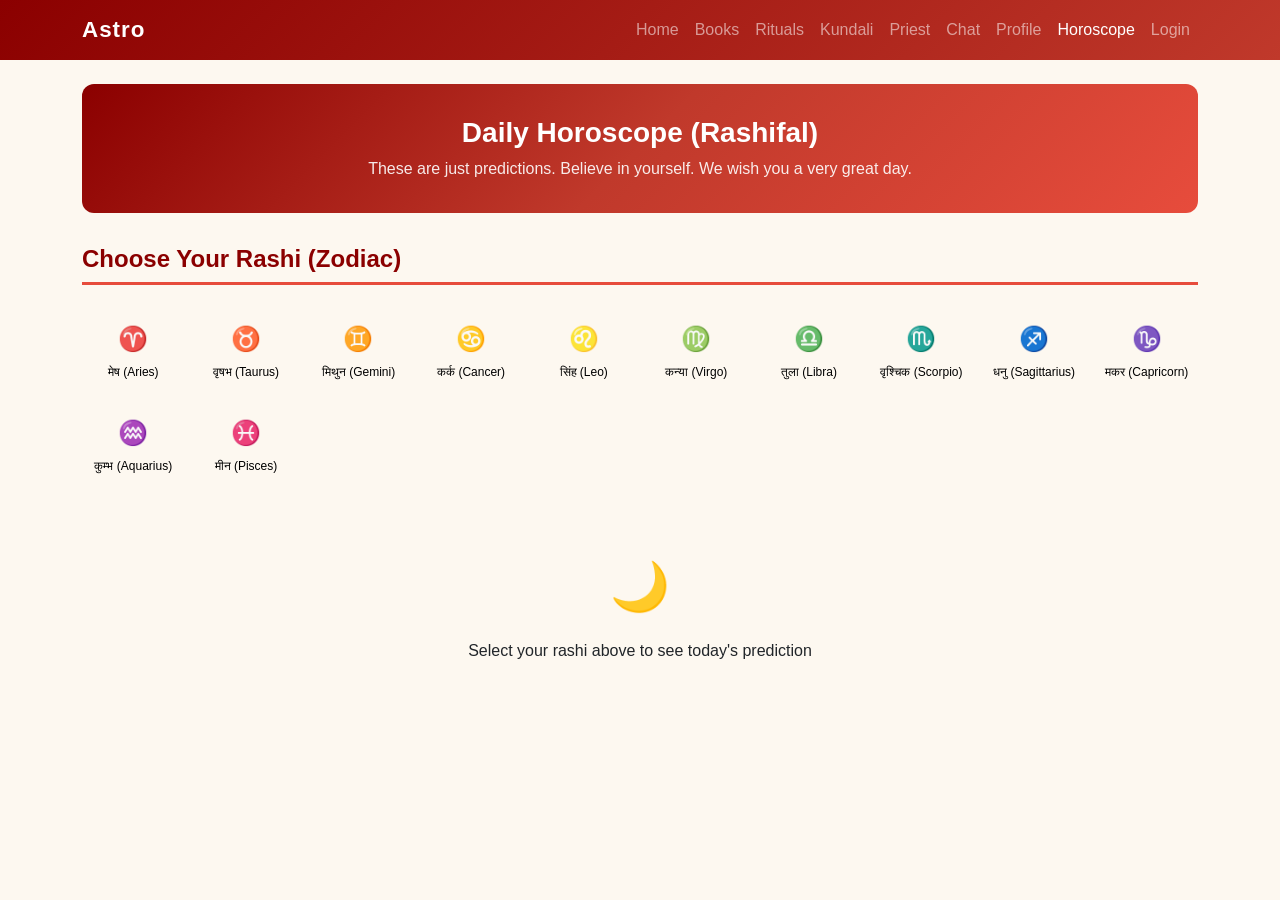
<file: horoscope.html>
<!DOCTYPE html>
<html lang="en">
<head>
    <meta charset="UTF-8">
    <meta name="viewport" content="width=device-width, initial-scale=1.0">
    <title>Daily Horoscope — Karmakanda Platform</title>
    <link href="https://cdn.jsdelivr.net/npm/bootstrap@5.3.0/dist/css/bootstrap.min.css" rel="stylesheet">
    <link rel="stylesheet" href="css/style.css">
    <style>
        .horoscope-hero {
            background: linear-gradient(135deg, #8B0000, #c0392b, #e74c3c);
            color: white;
            padding: 2rem;
            border-radius: 12px;
            margin-bottom: 2rem;
            text-align: center;
        }

        .horoscope-hero h2 {
            font-size: 28px;
            font-weight: 700;
            margin-bottom: 0.5rem;
        }

        .rashi-selector {
            display: grid;
            grid-template-columns: repeat(auto-fit, minmax(100px, 1fr));
            gap: 10px;
            margin-bottom: 2rem;
        }

        .rashi-btn {
            background: var(--color-background-secondary);
            border: 1px solid var(--color-border-tertiary);
            padding: 12px 8px;
            border-radius: 8px;
            cursor: pointer;
            text-align: center;
            transition: all 0.3s;
            font-size: 12px;
            font-weight: 500;
        }

        .rashi-btn:hover {
            border-color: #8B0000;
            background: #fff8f0;
        }

        .rashi-btn.active {
            background: #8B0000;
            color: white;
            border-color: #8B0000;
            transform: scale(1.05);
        }

        .rashi-icon {
            font-size: 24px;
            margin-bottom: 6px;
        }

        .horoscope-card {
            background: var(--color-background-primary);
            border: 0.5px solid var(--color-border-tertiary);
            border-radius: 12px;
            padding: 24px;
            margin-bottom: 20px;
            box-shadow: 0 2px 8px rgba(0,0,0,0.08);
        }

        .horoscope-card h4 {
            color: #8B0000;
            font-weight: 700;
            margin-bottom: 12px;
            display: flex;
            align-items: center;
            gap: 10px;
        }

        .horoscope-card p {
            line-height: 1.8;
            color: var(--color-text-secondary);
            margin-bottom: 0;
        }

        .rating-bar {
            display: flex;
            align-items: center;
            gap: 10px;
            margin-top: 12px;
        }

        .rating-label {
            font-size: 12px;
            font-weight: 600;
            min-width: 70px;
            color: var(--color-text-secondary);
        }

        .rating-stars {
            display: flex;
            gap: 4px;
        }

        .star {
            font-size: 16px;
            color: #e67e22;
        }

        .star.empty {
            color: var(--color-border-tertiary);
        }

        .prediction-grid {
            display: grid;
            grid-template-columns: repeat(auto-fit, minmax(150px, 1fr));
            gap: 12px;
            margin-top: 16px;
        }

        .prediction-item {
            background: linear-gradient(135deg, #fff8f0, #fdebd0);
            border-left: 3px solid #e67e22;
            padding: 12px;
            border-radius: 6px;
            font-size: 12px;
        }

        .prediction-label {
            color: var(--color-text-secondary);
            font-size: 10px;
            font-weight: 600;
            text-transform: uppercase;
            letter-spacing: 0.3px;
            margin-bottom: 4px;
        }

        .prediction-val {
            color: #8B0000;
            font-weight: 600;
            font-size: 13px;
        }

        .loading-spinner {
            text-align: center;
            padding: 2rem;
        }

        .spinner-border {
            color: #8B0000;
        }

        .advice-box {
            background: linear-gradient(135deg, #e8f4f8, #d4e8f0);
            border-left: 4px solid #3498db;
            padding: 16px;
            border-radius: 8px;
            margin-top: 16px;
        }

        .advice-title {
            font-size: 12px;
            font-weight: 600;
            color: #1a5276;
            text-transform: uppercase;
            margin-bottom: 6px;
        }

        .advice-text {
            font-size: 13px;
            color: #1a5276;
            line-height: 1.7;
        }

        .no-data {
            text-align: center;
            padding: 2rem;
            color: var(--color-text-secondary);
        }

        .error-message {
            background: #fff3cd;
            border: 1px solid #ffc107;
            color: #856404;
            padding: 12px;
            border-radius: 6px;
            margin-bottom: 16px;
        }

        .cached-badge {
            display: inline-block;
            background: #d4edda;
            color: #155724;
            padding: 4px 10px;
            border-radius: 20px;
            font-size: 11px;
            font-weight: 600;
            margin-top: 8px;
        }

        @media (max-width: 768px) {
            .horoscope-card {
                padding: 16px;
            }

            .rashi-selector {
                grid-template-columns: repeat(auto-fit, minmax(80px, 1fr));
            }

            .rashi-icon {
                font-size: 20px;
            }
        }
    </style>
</head>
<body>

    <nav class="navbar navbar-dark navbar-expand-lg">
        <div class="container">
            <a class="navbar-brand" href="index.html">Astro </a>
            <button class="navbar-toggler" type="button" data-bs-toggle="collapse" data-bs-target="#navMenu">
                <span class="navbar-toggler-icon"></span>
            </button>
            <div class="collapse navbar-collapse" id="navMenu">
                <ul class="navbar-nav ms-auto">
                    <li class="nav-item"><a class="nav-link" href="index.html">Home</a></li>
                    <li class="nav-item"><a class="nav-link" href="books.html">Books</a></li>
                    <li class="nav-item"><a class="nav-link" href="rituals.html">Rituals</a></li>
                    <li class="nav-item"><a class="nav-link" href="kundali.html">Kundali</a></li>
                    <li class="nav-item"><a class="nav-link" href="priests-list.html">Priest</a></li>
                    <li class="nav-item"><a class="nav-link" href="chat.html">Chat</a></li>
                    <li class="nav-item"><a class="nav-link" href="profile.html">Profile</a></li>

                    
                    <li class="nav-item">
                        <a class="nav-link active" href="horoscope.html">Horoscope</a>
                    </li>
                    <li class="nav-item">
                        <a class="nav-link" href="login.html" id="nav-login">Login</a>
                    </li>
                    <li class="nav-item">
                        <a class="nav-link" href="#" id="nav-logout" style="display:none" onclick="logout()">Logout</a>
                    </li>
                </ul>
            </div>
        </div>
    </nav>

    <div class="container mt-4">
        <div class="horoscope-hero">
            <h2> Daily Horoscope (Rashifal)</h2>
            <p style="margin: 0; opacity: 0.9;">These are just predictions. Believe in yourself. We wish you a very great day.</p>
        </div>

        <h4 class="section-title">Choose Your Rashi (Zodiac)</h4>
        <div class="rashi-selector" id="rashi-selector"></div>

        <div id="error-state" class="error-message" style="display:none"></div>

        <div id="horoscope-result" style="display:none">
            <div class="horoscope-card">
                <h4 id="selected-rashi-title"></h4>
                <span class="cached-badge" id="cached-badge"></span>
                <p id="horoscope-text"></p>
                <div class="prediction-grid" id="prediction-grid"></div>
                <div class="advice-box" id="advice-box"></div>
            </div>
        </div>

        <div id="loading-state" class="loading-spinner" style="display:none">
            <div class="spinner-border" role="status">
                <span class="visually-hidden">Loading...</span>
            </div>
            <p class="mt-2">Fetching your horoscope from Prokerala API...</p>
        </div>

        <!-- No Selection -->
        <div id="no-selection" class="no-data">
            <div style="font-size: 48px; margin-bottom: 1rem;">🌙</div>
            <p>Select your rashi above to see today's prediction</p>
        </div>
    </div>
<script src="https://cdn.jsdelivr.net/npm/bootstrap@5.3.0/dist/js/bootstrap.bundle.min.js"></script>
    <script src="js/api.js"></script>
    <script src="js/auth.js"></script>
    <script src="js/global-ws.js"></script>
    <script>
        const RASHIS = [
            { name: 'मेष (Aries)', english: 'aries', icon: '♈' },
            { name: 'वृषभ (Taurus)', english: 'taurus', icon: '♉' },
            { name: 'मिथुन (Gemini)', english: 'gemini', icon: '♊' },
            { name: 'कर्क (Cancer)', english: 'cancer', icon: '♋' },
            { name: 'सिंह (Leo)', english: 'leo', icon: '♌' },
            { name: 'कन्या (Virgo)', english: 'virgo', icon: '♍' },
            { name: 'तुला (Libra)', english: 'libra', icon: '♎' },
            { name: 'वृश्चिक (Scorpio)', english: 'scorpio', icon: '♏' },
            { name: 'धनु (Sagittarius)', english: 'sagittarius', icon: '♐' },
            { name: 'मकर (Capricorn)', english: 'capricorn', icon: '♑' },
            { name: 'कुम्भ (Aquarius)', english: 'aquarius', icon: '♒' },
            { name: 'मीन (Pisces)', english: 'pisces', icon: '♓' },
        ];

        let selectedRashi = null;

        function initRashiSelector() {
            const selector = document.getElementById('rashi-selector');
            selector.innerHTML = RASHIS.map(rashi =>
                `<button class="rashi-btn" onclick="selectRashi('${rashi.english}', '${rashi.name}')">
                    <div class="rashi-icon">${rashi.icon}</div>
                    <div>${rashi.name}</div>
                </button>`
            ).join('');
        }

        async function selectRashi(englishName, rashiName) {
            selectedRashi = englishName;

            // Update button styles
            document.querySelectorAll('.rashi-btn').forEach(btn => btn.classList.remove('active'));
            event.target.closest('.rashi-btn').classList.add('active');

            // Show loading
            document.getElementById('horoscope-result').style.display = 'none';
            document.getElementById('no-selection').style.display = 'none';
            document.getElementById('error-state').style.display = 'none';
            document.getElementById('loading-state').style.display = 'block';

            // Fetch real horoscope from backend API
            await loadHoroscope(englishName, rashiName);
        }

        async function loadHoroscope(english, rashiName) {
            try {
                const res = await fetch(
                    `${BASE_URL}/astrology/horoscope/daily/?rashi=${english}`
                );
                const data = await res.json();

                if (!res.ok) {
                    throw new Error(data.error || 'Failed to fetch horoscope');
                }

                const horoscope = data.horoscope;

                document.getElementById('selected-rashi-title').innerHTML = `
                    <span>${rashiName}</span>
                `;
                
                
                document.getElementById('horoscope-text').textContent = horoscope.prediction || 'No prediction available';

                // Render score stars
                const renderStars = (score) => {
                    const stars = [];
                    for (let i = 1; i <= 5; i++) {
                        stars.push(`<span class="star ${i <= score ? '' : 'empty'}">★</span>`);
                    }
                    return stars.join('');
                };

                document.getElementById('prediction-grid').innerHTML = `
                    <div class="prediction-item">
                        <div class="prediction-label"> प्रेम</div>
                        <div class="prediction-val">${horoscope.love_score}/5</div>
                        <div class="rating-stars">${renderStars(horoscope.love_score)}</div>
                    </div>
                    <div class="prediction-item">
                        <div class="prediction-label"> व्यवसाय</div>
                        <div class="prediction-val">${horoscope.career_score}/5</div>
                        <div class="rating-stars">${renderStars(horoscope.career_score)}</div>
                    </div>
                    <div class="prediction-item">
                        <div class="prediction-label"> स्वास्थ्य</div>
                        <div class="prediction-val">${horoscope.health_score}/5</div>
                        <div class="rating-stars">${renderStars(horoscope.health_score)}</div>
                    </div>
                    <div class="prediction-item">
                        <div class="prediction-label"> आर्थिक</div>
                        <div class="prediction-val">${horoscope.money_score}/5</div>
                        <div class="rating-stars">${renderStars(horoscope.money_score)}</div>
                    </div>
                    <div class="prediction-item">
                        <div class="prediction-label"> भाग्यशाली रंग</div>
                        <div class="prediction-val">${horoscope.lucky_color || '—'}</div>
                    </div>
                    <div class="prediction-item">
                        <div class="prediction-label"> भाग्यशाली अंक</div>
                        <div class="prediction-val">${horoscope.lucky_number || '—'}</div>
                    </div>
                `;

                document.getElementById('advice-box').innerHTML = `
                    <div class="advice-title"> आज का सुझाव</div>
                    <div class="advice-text">${horoscope.advice || 'सकारात्मक दृष्टिकोण बनाए रखें'}</div>
                `;

                document.getElementById('loading-state').style.display = 'none';
                document.getElementById('horoscope-result').style.display = 'block';

            } catch (err) {
                console.error('Horoscope error:', err);
                document.getElementById('loading-state').style.display = 'none';
                document.getElementById('error-state').textContent = `Error: ${err.message}`;
                document.getElementById('error-state').style.display = 'block';
            }
        }

        
        initRashiSelector();
    </script>
</body>
</html>
</file>
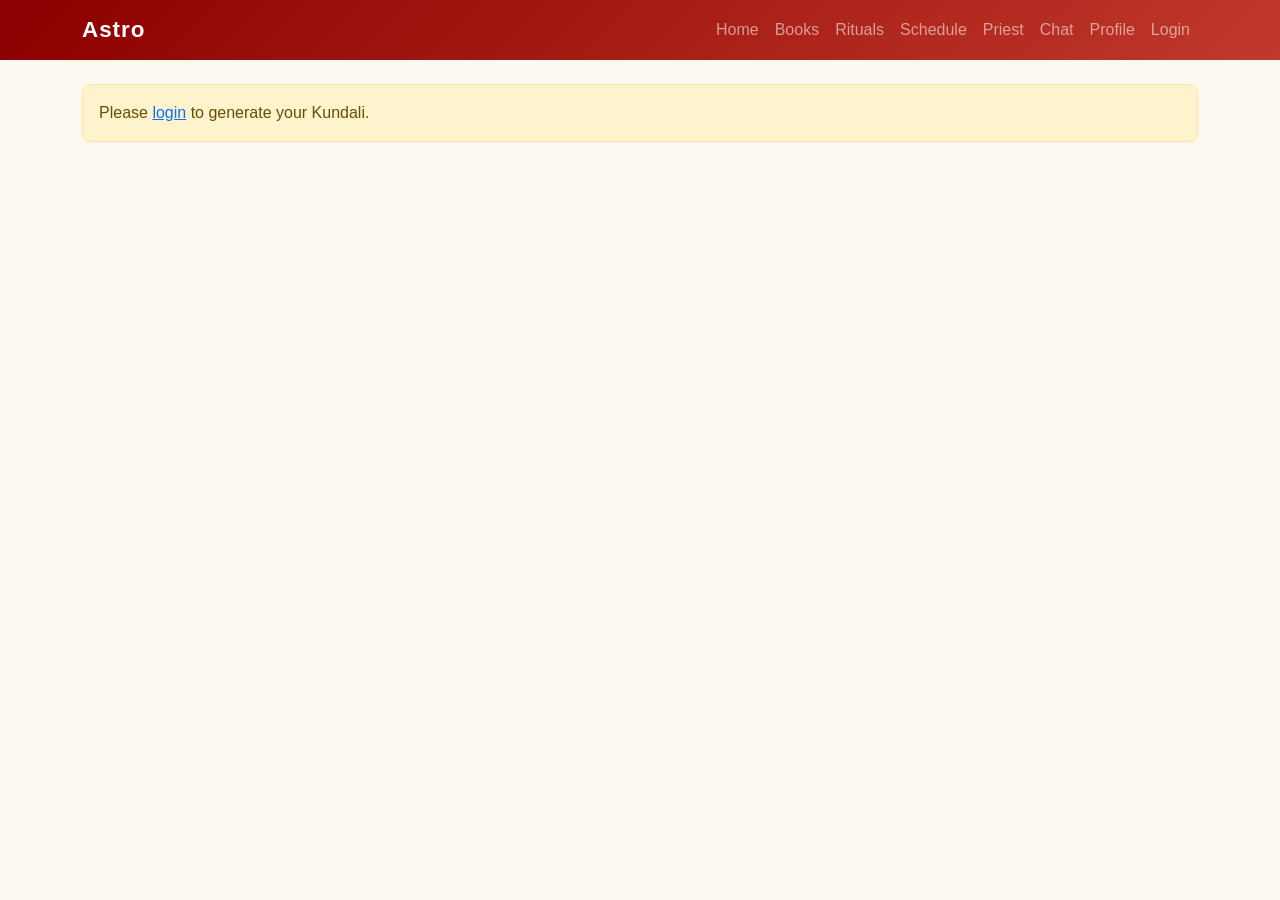
<file: kundali.html>
<!DOCTYPE html>
<html lang="en">
<head>
    <meta charset="UTF-8">
    <title>Kundali — Astro</title>
    <link href="https://cdn.jsdelivr.net/npm/bootstrap@5.3.0/dist/css/bootstrap.min.css" rel="stylesheet">
    <link rel="stylesheet" href="css/style.css">
</head>
<body>

    <nav class="navbar navbar-dark navbar-expand-lg">
        <div class="container">
            <a class="navbar-brand" href="index.html">Astro</a>
            <div class="collapse navbar-collapse">
                <ul class="navbar-nav ms-auto">
                    <li class="nav-item"><a class="nav-link" href="index.html">Home</a></li>
                    <li class="nav-item"><a class="nav-link" href="books.html">Books</a></li>
                    <li class="nav-item"><a class="nav-link" href="rituals.html">Rituals</a></li>
                    <li class="nav-item"><a class="nav-link active" href="kundali.html" id="nav-kundali">Kundali</a></li>
                    <li class="nav-item"><a class="nav-link" href="schedule.html">Schedule</a></li>
                    <li class="nav-item"><a class="nav-link" href="priests-list.html">Priest</a></li>
                    <li class="nav-item"><a class="nav-link" href="chats.html">Chat</a></li>
                    <li class="nav-item"><a class="nav-link" href="profile.html">Profile</a></li>

                    <li class="nav-item"><a class="nav-link" href="login.html" id="nav-login">Login</a></li>
                    <li class="nav-item"><a class="nav-link" href="#" id="nav-logout" style="display:none" onclick="logout()">Logout</a></li>
                </ul>
            </div>
        </div>
    </nav>

    <div class="container mt-4">

        <div id="login-warning" class="alert alert-warning d-none">
            Please <a href="login.html">login</a> to generate your Kundali.
        </div>

        <div id="main-content">
            <div class="row">

                <div class="col-md-5">
                    <h3 class="section-title">Your Birth Details</h3>
                    <div class="card shadow">
                        <div class="card-body">
                            <div id="form-msg" class="alert d-none"></div>

                            <div class="mb-3">
                                <label class="form-label">Full Name</label>
                                <input type="text" id="full_name" class="form-control">
                            </div>
                            <div class="mb-3">
                                <label class="form-label">Birth Date</label>
                                <input type="date" id="birth_date" class="form-control">
                            </div>
                            <div class="mb-3">
                                <label class="form-label">Birth Time</label>
                                <input type="time" id="birth_time" class="form-control">
                            </div>
                            <div class="mb-3">
                                <label class="form-label">Birth Place</label>
                                <input type="text" id="birth_place" class="form-control" placeholder="e.g. Kathmandu, Nepal">
                            </div>
                            <div class="row">
                                <div class="col">
                                    <label class="form-label">Latitude</label>
                                    <input type="number" id="birth_latitude" class="form-control" placeholder="27.7172" step="0.0001">
                                </div>
                                <div class="col">
                                    <label class="form-label">Longitude</label>
                                    <input type="number" id="birth_longitude" class="form-control" placeholder="85.3240" step="0.0001">
                                </div>
                            </div>
                            <small class="text-muted">
                                Find coordinates at
                                <a href="https://www.latlong.net" target="_blank">latlong.net</a>
                            </small>

                            <div class="d-grid gap-2 mt-3">
                                <button class="btn btn-danger" onclick="saveProfile()"> Save Profile</button>
                                <button class="btn btn-outline-danger" onclick="generateKundaliNow()">Generate Kundali</button>
                            </div>
                        </div>
                    </div>
                </div>

                <div class="col-md-7">
                    <h3 class="section-title"> Kundali Result</h3>

                    <div id="kundali-loading" class="spinner-wrap d-none">
                        <div class="spinner-border text-danger"></div>
                    </div>

                    <div id="kundali-placeholder" class="alert alert-light text-center py-5">
                        <div style="font-size:3rem"></div>
                        <p class="mt-2 text-muted">
                            Save your birth details and click Generate Kundali
                        </p>
                    </div>

                    <div id="kundali-result" class="d-none">
                        <div class="kundali-result mb-3">
                            <h5> Kundali Generated Successfully</h5>
                            <p class="text-muted small mb-0" id="kundali-date"></p>
                        </div>
                        <div class="card">
                            <div class="card-body">
                                <h6 class="fw-bold mb-3">Chart Data</h6>
                                <pre id="kundali-data" style="font-size:0.75rem;max-height:400px;overflow-y:auto;background:#f8f9fa;padding:1rem;border-radius:8px;"></pre>
                            </div>
                        </div>
                    </div>
                </div>

            </div>
        </div>
    </div>

    <script src="https://cdn.jsdelivr.net/npm/bootstrap@5.3.0/dist/js/bootstrap.bundle.min.js"></script>
    <script src="js/api.js"></script>
    <script src="js/auth.js"></script>
    <script src="js/global-ws.js"></script>
    <script>
        // Redirect to login if not logged in
        if (!isLoggedIn()) {
            document.getElementById("login-warning").classList.remove("d-none");
            document.getElementById("main-content").classList.add("d-none");
        } else {
            loadExistingProfile();
        }

        // Load profile into form if it exists
        async function loadExistingProfile() {
            try {
                const data = await getProfile();
                if (data.full_name) {
                    document.getElementById("full_name").value = data.full_name;
                    document.getElementById("birth_date").value = data.birth_date;
                    document.getElementById("birth_time").value = data.birth_time;
                    document.getElementById("birth_place").value = data.birth_place;
                    document.getElementById("birth_latitude").value = data.birth_latitude || "";
                    document.getElementById("birth_longitude").value = data.birth_longitude || "";
                }
            } catch (e) {
                console.log("No existing profile");
            }
        }

        async function saveProfile() {
            const msg = document.getElementById("form-msg");
            const data = {
                full_name: document.getElementById("full_name").value,
                birth_date: document.getElementById("birth_date").value,
                birth_time: document.getElementById("birth_time").value  + ":00",
                birth_place: document.getElementById("birth_place").value,
                birth_latitude: parseFloat(document.getElementById("birth_latitude").value) || 27.7172,
                birth_longitude: parseFloat(document.getElementById("birth_longitude").value) || 85.3240,
            };

            // Try POST first, if exists use PUT
            let res = await createProfile(data);

            // If profile exists, update it
            if (res.status === 400) {
                res = await apiFetch("/users/profile/", {
                    method: "PUT",
                    body: JSON.stringify(data),
                });
            }

            if (res.ok) {
                msg.className = "alert alert-success";
                msg.textContent = "Profile saved successfully!";
                msg.classList.remove("d-none");
            } else {
                msg.className = "alert alert-danger";
                msg.textContent = "Failed to save profile.";
                msg.classList.remove("d-none");
            }
        }

        async function generateKundaliNow() {
            document.getElementById("kundali-loading").classList.remove("d-none");
            document.getElementById("kundali-placeholder").classList.add("d-none");
            document.getElementById("kundali-result").classList.add("d-none");

            const res = await generateKundali();
            const data = await res.json();
            console.log("FULL RESPONSE:", data);

            document.getElementById("kundali-loading").classList.add("d-none");

            if (res.ok) {
                document.getElementById("kundali-result").classList.remove("d-none");
                document.getElementById("kundali-date").textContent =
                    "Generated at: " + new Date(data.kundali?.generated_at).toLocaleString();
                document.getElementById("kundali-data").textContent =
                    JSON.stringify(data.kundali.chart_data, null, 2);
            } else {
                document.getElementById("kundali-placeholder").classList.remove("d-none");
                alert("Error: " + (data.error || "Could not generate Kundali"));
            }
        }
    </script>
</body>
</html>
</file>
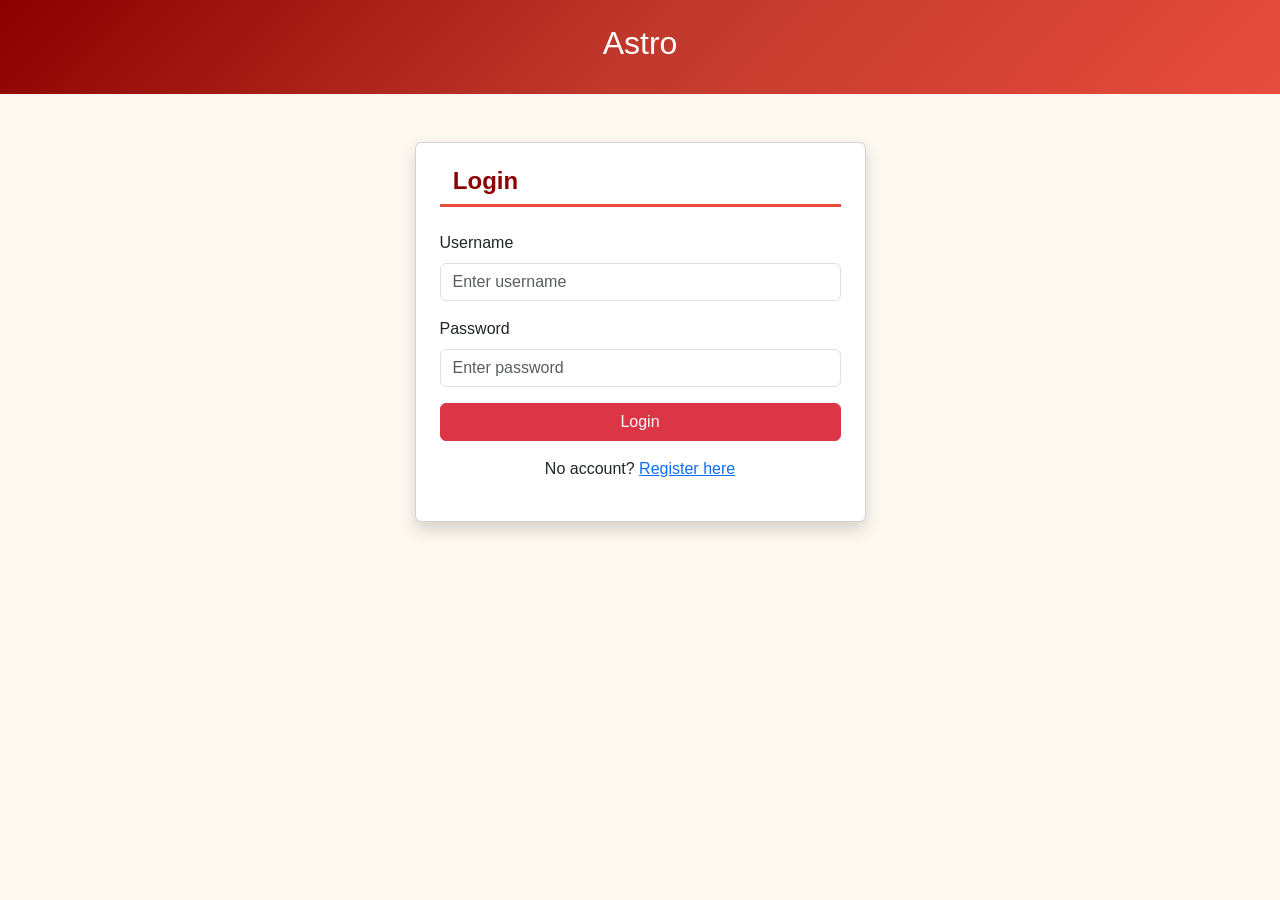
<file: login.html>
<!DOCTYPE html>
<html lang="en">
<head>
    <meta charset="UTF-8">
    <meta name="viewport" content="width=device-width, initial-scale=1.0">
    <title>Login — Astro</title>
    <link href="https://cdn.jsdelivr.net/npm/bootstrap@5.3.0/dist/css/bootstrap.min.css" rel="stylesheet">
    <link rel="stylesheet" href="css/style.css">
</head>
<body>
    <div class="hero py-4">
        <h2>Astro</h2>
    </div>

    <div class="container mt-5">
        <div class="row justify-content-center">
            <div class="col-md-5">
                <div class="card shadow">
                    <div class="card-body p-4">
                        <h4 class="section-title"> &nbsp; Login</h4>

                        <div id="error-msg" class="alert alert-danger d-none"></div>

                        <div class="mb-3">
                            <label class="form-label">Username</label>
                            <input type="text" id="username" class="form-control" placeholder="Enter username">
                        </div>
                        <div class="mb-3">
                            <label class="form-label">Password</label>
                            <input type="password" id="password" class="form-control" placeholder="Enter password">
                        </div>
                        <button class="btn btn-danger w-100" onclick="handleLogin()">
                            Login
                        </button>
                        <p class="text-center mt-3">
                            No account? <a href="register.html">Register here</a>
                        </p>
                    </div>
                </div>
            </div>
        </div>
    </div>

    <script src="js/api.js"></script>
    <script src="js/auth.js"></script>
    <script src="js/global-ws.js"></script>
    <script>
        if (isLoggedIn()) window.location.href = "index.html";

        async function handleLogin() {
            const username = document.getElementById("username").value.trim();
            const password = document.getElementById("password").value.trim();
            const errorDiv = document.getElementById("error-msg");

            if (!username || !password) {
                errorDiv.textContent = "Please fill in both fields.";
                errorDiv.classList.remove("d-none");
                return;
            }

            const res = await loginUser(username, password);
            const data = await res.json();

            if (res.ok) {
                saveTokens(data.access, data.refresh, data.username, data.user_id);
                window.location.href = "index.html";
            } else {
                errorDiv.textContent = "Invalid username or password.";
                errorDiv.classList.remove("d-none");
            }
        }
    </script>
</body>
</html>
</file>
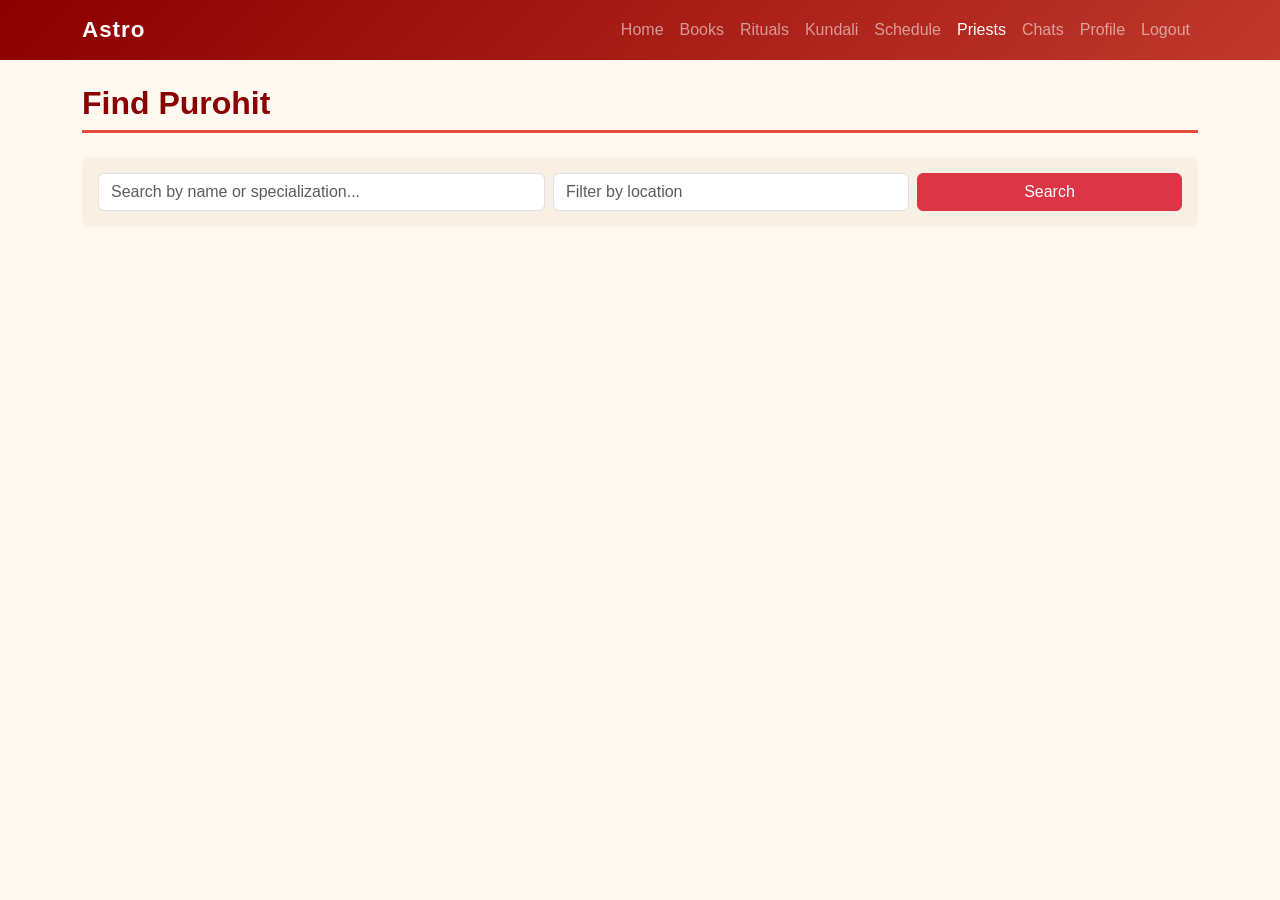
<file: priests-list.html>
<!DOCTYPE html>
<html lang="en">
<head>
    <meta charset="UTF-8">
    <meta name="viewport" content="width=device-width, initial-scale=1.0">
    <title>Find a Priest — Karmakanda Platform</title>
    <link href="https://cdn.jsdelivr.net/npm/bootstrap@5.3.0/dist/css/bootstrap.min.css" rel="stylesheet">
    <link rel="stylesheet" href="css/style.css">
    <style>
        .priest-row {
            background: var(--color-background-primary, #fff);
            border: 1px solid var(--color-border-tertiary, #e8d5b7);
            border-radius: 10px;
            padding: 12px 16px;
            margin-bottom: 10px;
            display: flex;
            align-items: center;
            gap: 14px;
            transition: box-shadow 0.2s, border-radius 0.1s;
        }
        .priest-row:hover {
            box-shadow: 0 3px 12px rgba(139,0,0,0.12); 
            }

        .priest-row.expanded {
            border-radius: 10px 10px 0 0;
            border-bottom-color: transparent;
        }
        .priest-avatar {
            width: 52px; height: 52px;
            border-radius: 50%;
            background: linear-gradient(135deg, #f5e6c8, #e8c98a);
            border: 2px solid #c8a951;
            display: flex; 
            align-items: center; 
            justify-content: center;
            font-size: 26px; 
            flex-shrink: 0; 
            overflow: hidden;
        }
        .priest-avatar img { 
            width: 100%; 
            height: 100%; 
            object-fit: cover; 
            border-radius: 50%; 
            }

        .priest-main {
            flex: 1; 
            min-width: 0;
            }

        .priest-name {
            font-size: 15px;
            font-weight: 700; 
            color: #8B0000;
            cursor: pointer; 
            display: block;
            white-space: nowrap; 
            overflow: hidden; 
            text-overflow: ellipsis;
        }

        .priest-name:hover {
            text-decoration: underline;
        }


        .priest-sub {
            font-size: 12px;
            color: var(--color-text-secondary, #8a7060); 
            margin-top: 2px; 
            }
        .btn-chat {
            background: #8B0000; 
            color: white; 
            border: none;
            padding: 8px 16px; 
            border-radius: 6px;
            font-size: 13px; 
            font-weight: 600; 
            cursor: pointer;
            white-space: nowrap; 
            flex-shrink: 0; 
            transition: background 0.2s;
        }
        .btn-chat:hover { 
            background: #c0392b; 
            }

        .detail-panel {
            display: none;
            background: #fff8f0;
            border: 1px solid var(--color-border-tertiary, #e8d5b7);
            border-top: none;
            border-radius: 0 0 10px 10px;
            padding: 16px 20px;
            margin-top: -10px;
            margin-bottom: 10px;
            animation: slideDown 0.22s ease;
        }
        .detail-panel.open { 
            display: block; 
            }

        @keyframes slideDown {
            from { opacity: 0; transform: translateY(-6px); }
            to   { opacity: 1; transform: translateY(0); }
        }
        .dp-top { 
            display: flex; 
            gap: 16px; 
            margin-bottom: 14px; 
            }
        .dp-avatar {
            width: 72px; 
            height: 72px; 
            border-radius: 8px;
            background: linear-gradient(135deg, #f5e6c8, #e8c98a);
            border: 2px solid #c8a951;
            display: flex; 
            align-items: center; 
            justify-content: center;
            font-size: 36px; 
            flex-shrink: 0; 
            overflow: hidden;
        }
        .dp-avatar img { 
            width: 100%; 
            height: 100%; 
            object-fit: cover; 
            border-radius: 6px; 
            }
        .dp-info h4 { 
            color: #8B0000; 
            font-size: 17px; 
            font-weight: 700; 
            margin-bottom: 4px; 
            }

        .dp-info p { 
            font-size: 13px; 
            color: var(--color-text-secondary, #8a7060); 
            margin: 2px 0; 
            }

        .dp-bio {
            font-style: italic; 
            font-size: 13px; 
            color: #5a4030;
            border-left: 3px solid #c8a951; 
            padding-left: 10px; 
            margin-bottom: 12px;
        }

        .dp-section {
            margin-bottom: 10px; 
            }

        .dp-label {
            font-size: 11px; 
            font-weight: 700;
            color: var(--color-text-secondary, #8a7060);
            text-transform: uppercase; 
            letter-spacing: 0.8px; 
            margin-bottom: 5px;
        }
        .dp-spec { 
            background: #fff3e0; 
            border-radius: 5px; 
            padding: 8px 10px; 
            font-size: 13px; 
            }

        .busy-badges { 
            display: flex; 
            flex-wrap: wrap; 
            gap: 6px; 
            }

        .busy-badge {
            background: #ffe0e0; 
            color: #8B0000;
            border: 1px solid #f5c0c0;
            padding: 4px 10px; 
            border-radius: 20px; 
            font-size: 11px; 
            font-weight: 700;
        }
        .no-busy-dates {
            background: #d4edda; 
            color: #155724;
            padding: 6px 12px; 
            border-radius: 6px; 
            font-size: 12px; 
            display: inline-block;
        }
        .verified-badge {
            display: inline-block; 
            background: #d4edda; 
            color: #155724;
            padding: 2px 7px; 
            border-radius: 4px;
            font-size: 11px; 
            font-weight: 700; 
            margin-left: 6px; 
            font-style: normal;
        }
        .filters-section {
            background: var(--color-background-secondary, #f8f0e4);
            padding: 16px; 
            border-radius: 8px; 
            margin-bottom: 20px;
        }
        .loading-spinner { 
            text-align: center; 
            padding: 2rem; 
            }

        .spinner-border {
            color: #8B0000; 
            }

        .no-priests { 
            text-align: center; 
            padding: 2rem; 
            color: var(--color-text-secondary, #8a7060); }


        .review-section {
            border-top: 1px solid #e8d5b7;
            padding-top: 12px;
            margin-top: 4px;
        }
        .star-rating { 
            display: flex; 
            gap: 4px; 
            margin-bottom: 8px; 
            }

        .star-rating span {
            font-size: 26px; 
            cursor: pointer; 
            color: #ddd;
            transition: color 0.15s; 
            line-height: 1;
        }
        .star-rating span:hover { 
            color: #e67e22; 
            }

        .review-textarea {
            width: 100%; 
            padding: 8px 10px;
            border: 1px solid #e8d5b7; 
            border-radius: 6px;
            font-size: 13px; 
            resize: none; 
            outline: none;
            background: #fff;
        }
        .review-textarea:focus {
            border-color: #8B0000; 
            }
        .btn-review {
            width: 100%; 
            background: #8B0000; 
            color: white; 
            border: none;
            padding: 9px; 
            border-radius: 6px; 
            font-size: 13px;
            font-weight: 600; 
            cursor: pointer; 
            margin-top: 8px;
            transition: background 0.2s;
        }
        .btn-review:hover { 
            background: #c0392b; 
            }

        .review-msg { 
            font-size: 12px; 
            margin-top: 6px; 
            }

        .existing-reviews { 
            margin-top: 10px; 
        }
        .review-item {
            background: #fff; 
            border: 1px solid #e8d5b7;
            border-radius: 6px; 
            padding: 8px 10px; 
            margin-bottom: 6px;
            font-size: 13px;
        }
        .review-item-header { 
            display: flex; 
            justify-content: space-between; 
            margin-bottom: 4px; 
        }

        .review-item-user { 
            font-weight: 600; 
            color: #8B0000; 
            }
        .review-item-stars { 
            color: #e67e22; 
            }

        .review-item-comment { 
            color: #5a4030; 
            }
    </style>
</head>
<body>
    <nav class="navbar navbar-dark navbar-expand-lg">
        <div class="container">
            <a class="navbar-brand" href="index.html">Astro</a>
            <button class="navbar-toggler" type="button" data-bs-toggle="collapse" data-bs-target="#navMenu">
                <span class="navbar-toggler-icon"></span>
            </button>
            <div class="collapse navbar-collapse" id="navMenu">
                <ul class="navbar-nav ms-auto">
                    <li class="nav-item"><a class="nav-link" href="index.html">Home</a></li>
                    <li class="nav-item"><a class="nav-link" href="books.html">Books</a></li>
                    <li class="nav-item"><a class="nav-link" href="rituals.html">Rituals</a></li>
                    <li class="nav-item"><a class="nav-link" href="kundali.html">Kundali</a></li>
                    <li class="nav-item"><a class="nav-link" href="schedule.html">Schedule</a></li>
                    <li class="nav-item"><a class="nav-link active" href="priests-list.html">Priests</a></li>
                    <li class="nav-item"><a class="nav-link" href="chats.html">Chats</a></li>
                    <li class="nav-item"><a class="nav-link" href="profile.html">Profile</a></li>
                    <li class="nav-item"><a class="nav-link" href="#" onclick="logout()">Logout</a></li>
                </ul>
            </div>
        </div>
    </nav>

    <div class="container mt-4">
        <h2 class="section-title"> Find Purohit</h2>

        <div class="filters-section">
            <div class="row g-2">
                <div class="col-md-5">
                    <input type="text" id="search-input" class="form-control" placeholder="Search by name or specialization..."onkeyup="handleSearchKey(event)">
                </div>
                <div class="col-md-4">
                    <input type="text" id="location-input" class="form-control"placeholder="Filter by location" onkeyup="handleSearchKey(event)">
                </div>
                <div class="col-md-3">
                    <button class="btn btn-danger w-100" onclick="searchPriests()">Search</button>
                </div>
            </div>
        </div>

        <div id="loading" class="loading-spinner" style="display:none">
            <div class="spinner-border" role="status">
                <span class="visually-hidden">Loading...</span>
            </div>
            <p class="mt-2">Loading purohits...</p>
        </div>

        <div id="priests-list"></div>

        <div id="no-priests" class="no-priests" style="display:none">
            <p>No purohits found</p>
        </div>
    </div>

    <script src="https://cdn.jsdelivr.net/npm/bootstrap@5.3.0/dist/js/bootstrap.bundle.min.js"></script>
    <script src="js/api.js"></script>
    <script src="js/auth.js"></script>
    <script src="js/global-ws.js"></script>
    <script>
        function buildReviewForm(priestId) {
    const stars = [1,2,3,4,5].map(n =>
        `<span id="star-${priestId}-${n}"
               onmouseover="hoverRating(${priestId}, ${n})"
               onmouseout="resetStars(${priestId})"
               onclick="setRating(${priestId}, ${n})">★</span>`
    ).join('');

    return `
        <div id="review-form-${priestId}" style="margin-top:10px;">
            <div class="dp-label">Write a Review</div>
            <div class="star-rating" id="stars-${priestId}">${stars}</div>
            <textarea id="comment-${priestId}" class="review-textarea"
                      rows="2" placeholder="Share your experience..."></textarea>
            <button class="btn-review" onclick="submitReview(${priestId})">Submit Review</button>
            <div id="review-msg-${priestId}" class="review-msg"></div>
        </div>`;
}



        const selectedRatings = {};

        async function loadPriests(search = '', address = '') {
            document.getElementById('loading').style.display = 'block';
            document.getElementById('priests-list').innerHTML = '';
            document.getElementById('no-priests').style.display = 'none';

            try {
                const params = new URLSearchParams();
                if (search)  params.append('search', search);
                if (address) params.append('address', address);
                const queryString = params.toString();
                const url = `${BASE_URL}/priests/${queryString ? '?' + queryString : ''}`;

                const res  = await fetch(url);
                const data = await res.json();
                document.getElementById('loading').style.display = 'none';

                const priests = data.results || data;
                if (!Array.isArray(priests) || priests.length === 0) {
                    document.getElementById('no-priests').style.display = 'block';
                    return;
                }

                const html = priests.map(priest => {
                    const avatarInner = priest.profile_image
                        ? `<img src="${priest.profile_image}" alt="${priest.full_name}">` : `🧑`;

                    const stars = '★'.repeat(Math.round(priest.average_rating || 0))
                                + '☆'.repeat(5 - Math.round(priest.average_rating || 0));

                    return `
                    <div class="priest-row" id="row-${priest.id}">
                        <div class="priest-avatar">${avatarInner}</div>
                        <div class="priest-main">
                            <span class="priest-name" onclick="toggleDetail(${priest.id})">
                                ${priest.full_name}
                                ${priest.is_verified ? '<span class="verified-badge">✓ Verified</span>' : ''}
                            </span>
                            <div class="priest-sub">
                                ⭐ ${priest.average_rating || 0}/5
                                &nbsp;|&nbsp; ${priest.experience_years} yrs
                                &nbsp;|&nbsp; NRs. ${priest.hourly_rate || 0}/hr
                                ${priest.address ? `&nbsp;|&nbsp;  ${priest.address}` : ''}
                            </div>
                        </div>
                        <button class="btn-chat" onclick="startChat(${priest.user_id})">Chat</button>
                    </div>

                    <div class="detail-panel" id="detail-${priest.id}">
                        <div class="dp-top">
                            <div class="dp-avatar">${avatarInner}</div>
                            <div class="dp-info">
                                <h4>
                                    ${priest.full_name}
                                    ${priest.is_verified ? '<span class="verified-badge">✓ Verified</span>' : ''}
                                </h4>
                                <p>⭐ ${priest.average_rating || 0} / 5 &nbsp;(${priest.total_reviews || 0} reviews)</p>
                                <p> ${priest.experience_years} years experience</p>
                                <p> NRs. ${priest.hourly_rate || 0} / hour</p>
                                ${priest.address ? `<p> ${priest.address}</p>` : ''}
                            </div>
                        </div>

                        ${priest.bio ? `<div class="dp-bio">"${priest.bio}"</div>` : ''}

                        <div class="dp-section">
                            <div class="dp-label">Specializations</div>
                            <div class="dp-spec">${priest.specializations || 'Not specified'}</div>
                        </div>

                        <div class="dp-section">
                            <div class="dp-label">Busy Dates</div>
                            <div id="busy-${priest.id}" class="busy-badges">
                                <span style="font-size:12px;color:#999;">Loading…</span>
                            </div>
                        </div>




                    <div class="review-section">
                        <div class="dp-label review-toggle" onclick="toggleReviews(${priest.id})" style="cursor:pointer;">
                            Reviews (${priest.total_reviews || 0}) <span id="review-arrow-${priest.id}">▼</span>
                        </div>
                        <div id="reviews-content-${priest.id}" style="display:none;">
                            <div id="reviews-list-${priest.id}" class="existing-reviews">
                                <span style="font-size:12px;color:#999;">Loading reviews…</span>
                            </div>
                            ${isLoggedIn() ? buildReviewForm(priest.id) : '<p style="font-size:12px;color:#888;margin-top:8px;"><a href="login.html" style="color:#8B0000;">Login</a> to write a review</p>'}
                        </div>
                    </div>
                    </div>
    `;
                }).join('');

                document.getElementById('priests-list').innerHTML = html;
                

            } catch (err) {
                document.getElementById('loading').style.display = 'none';
                console.error('Error loading priests:', err);
            }
        }

        function toggleDetail(id) {
            const panel = document.getElementById(`detail-${id}`);
            const row   = document.getElementById(`row-${id}`);
            const isOpen = panel.classList.contains('open');
            document.querySelectorAll('.detail-panel.open').forEach(p => p.classList.remove('open'));
            document.querySelectorAll('.priest-row.expanded').forEach(r => r.classList.remove('expanded'));
            if (!isOpen) {
                panel.classList.add('open');
                row.classList.add('expanded');
                loadBusyDates(id);
                
            }
        }

        async function loadBusyDates(priestId) {
            try {
                const res  = await fetch(`${BASE_URL}/priests/${priestId}/busy-dates/`);
                const data = await res.json();
                const busyDates = data.busy_dates || [];
                const container = document.getElementById(`busy-${priestId}`);
                if (busyDates.length === 0) {
                    container.innerHTML = '<div class="no-busy-dates">Hey, I am free. No busy dates</div>';
                } else {
                    const shown = busyDates.slice(0, 5).map(date => {
                        const d = new Date(date);
                        return `<div class="busy-badge">${d.toLocaleDateString('en-US', { month: 'short', day: 'numeric' })}</div>`;
                    }).join('');
                    const extra = busyDates.length > 5 ? `<div class="busy-badge">+${busyDates.length - 5} more</div>` : '';
                    container.innerHTML = shown + extra;
                }
            } catch (err) {
                const container = document.getElementById(`busy-${priestId}`);
                if (container) container.innerHTML = '<span style="font-size:12px;color:#999;">Could not load</span>';
            }
        }


        async function loadReviews(priestId) {
            try {
                const res  = await fetch(`${BASE_URL}/priests/${priestId}/reviews/`);
                const data = await res.json();
                const reviews = data.results || data;
                const container = document.getElementById(`reviews-list-${priestId}`);
                if (!container) return;

                if (!Array.isArray(reviews) || reviews.length === 0) {
                    container.innerHTML = '<div style="font-size:12px;color:#999;">No reviews yet</div>';
                    return;
                }

                container.innerHTML = reviews.slice(0, 3).map(r => `
                    <div class="review-item">
                        <div class="review-item-header">
                            <span class="review-item-user">👤 ${r.jajaman_username}</span>
                            <span class="review-item-stars">${'★'.repeat(r.rating)}${'☆'.repeat(5 - r.rating)}</span>
                        </div>
                        ${r.comment ? `<div class="review-item-comment">${r.comment}</div>` : ''}
                    </div>
                `).join('') + (reviews.length > 3 ? `<div style="font-size:12px;color:#888;">+${reviews.length - 3} more reviews</div>` : '');

            } catch (err) {
                console.error('Error loading reviews:', err);
            }
        }

        function hoverRating(priestId, rating) {
            for (let i = 1; i <= 5; i++) {
                const star = document.getElementById(`star-${priestId}-${i}`);
                if (star) star.style.color = i <= rating ? '#e67e22' : '#ddd';
            }
        }

        function resetStars(priestId) {
            const current = selectedRatings[priestId] || 0;
            for (let i = 1; i <= 5; i++) {
                const star = document.getElementById(`star-${priestId}-${i}`);
                if (star) star.style.color = i <= current ? '#e67e22' : '#ddd';
            }
        }

        function setRating(priestId, rating) {
            selectedRatings[priestId] = rating;
            resetStars(priestId);
        }

        async function submitReview(priestId) {
            if (!isLoggedIn()) {
                window.location.href = 'login.html';
                return;
            }

            const rating  = selectedRatings[priestId];
            const comment = document.getElementById(`comment-${priestId}`).value.trim();
            const msgDiv  = document.getElementById(`review-msg-${priestId}`);

            if (!rating) {
                msgDiv.style.color = 'red';
                msgDiv.textContent = 'Please select a star rating first';
                return;
            }

            try {
                const res = await fetch(`${BASE_URL}/reviews/`, {
                    method: 'POST',
                    headers: {
                        "Authorization": `Bearer ${getToken()}`,
                        "Content-Type": "application/json"
                    },
                    body: JSON.stringify({ purohit_id: priestId, rating, comment })
                });

                const data = await res.json();

                if (res.ok) {
                    document.getElementById(`review-form-${priestId}`).innerHTML =
                        `<div class="no-busy-dates" style="margin-top:8px;"> Review submitted! Thank you.</div>`;
                    loadReviews(priestId);
                } else {
                    msgDiv.style.color = 'red';
                    const errMsg = data.detail || (Array.isArray(data) ? data[0] : JSON.stringify(data));
                    msgDiv.textContent = errMsg || 'Could not submit review';
                }
            } catch (err) {
                console.error('Error submitting review:', err);
            }
        }

        function searchPriests() {
            const search  = document.getElementById('search-input').value.trim();
            const address = document.getElementById('location-input').value.trim();
            loadPriests(search, address);
        }

        function toggleReviews(priestId) {
            const content = document.getElementById(`reviews-content-${priestId}`);
            const arrow   = document.getElementById(`review-arrow-${priestId}`);
            const isOpen  = content.style.display !== 'none';

    if (isOpen) {
        content.style.display = 'none';
        arrow.textContent = '▼';
    } else {
        content.style.display = 'block';
        arrow.textContent = '▲';
        loadReviews(priestId); 
    }
}



        function handleSearchKey(e) {
            if (e.key === 'Enter') searchPriests();
        }


        function startChat(priestUserId) {
            if (!isLoggedIn()) {
                alert('Please login first');
                window.location.href = 'login.html';
                return;
            }
            window.location.href = `chats.html?user_id=${priestUserId}`;
        }

        loadPriests();
    </script>
</body>
</html>
</file>
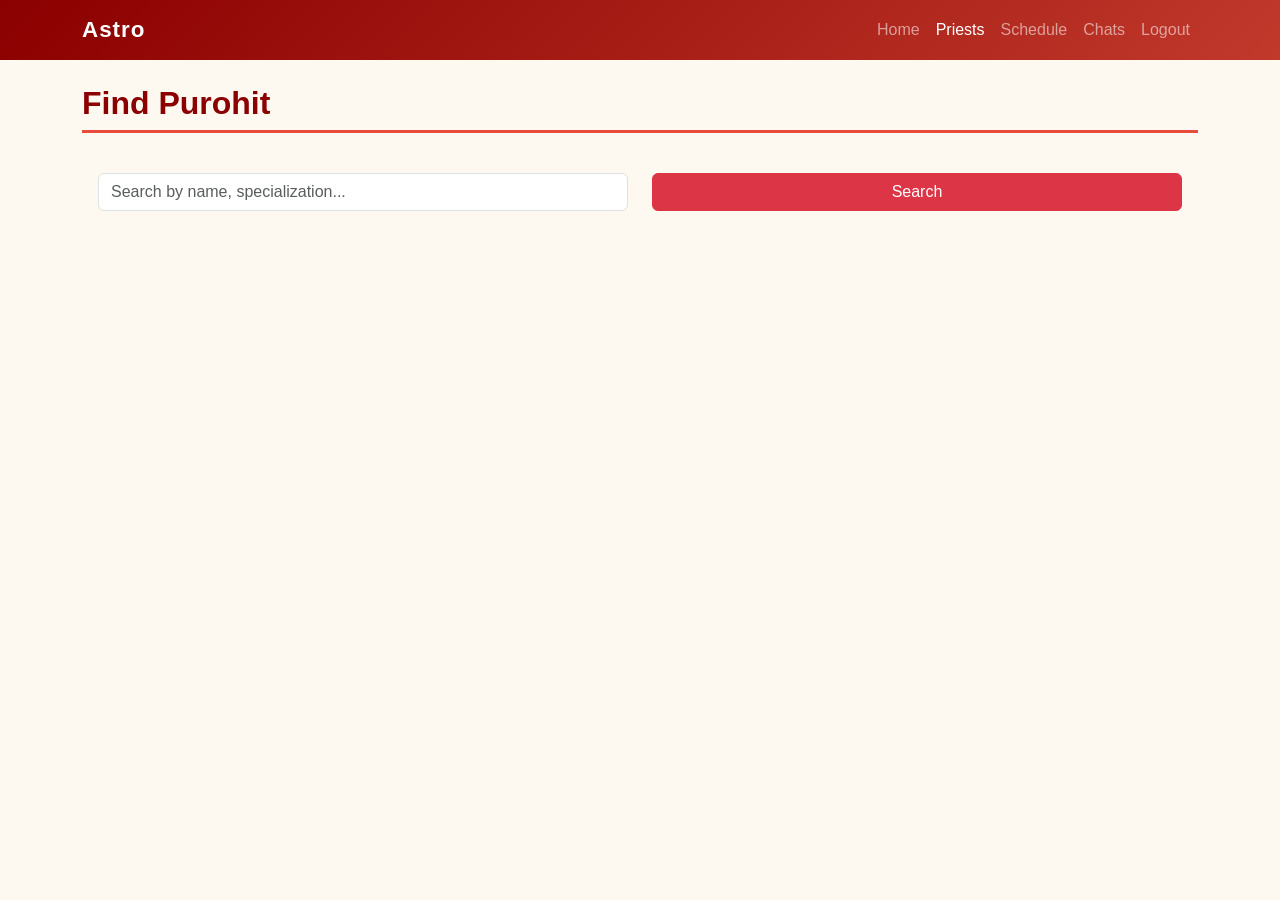
<file: priests.html>
<!DOCTYPE html>
<html lang="en">
<head>
    <meta charset="UTF-8">
    <meta name="viewport" content="width=device-width, initial-scale=1.0">
    <title>Find a Priest — Karmakanda Platform</title>
    <link href="https://cdn.jsdelivr.net/npm/bootstrap@5.3.0/dist/css/bootstrap.min.css" rel="stylesheet">
    <link rel="stylesheet" href="css/style.css">
    <style>
        .priest-card {
            background: var(--color-background-primary);
            border: 0.5px solid var(--color-border-tertiary);
            border-radius: 12px;
            padding: 20px;
            margin-bottom: 16px;
            transition: all 0.3s;
        }

        .priest-card:hover {
            box-shadow: 0 4px 12px rgba(0,0,0,0.1);
            transform: translateY(-2px);
        }

        .priest-header {
            display: flex;
            gap: 16px;
            margin-bottom: 16px;
        }

        .priest-image {
            width: 80px;
            height: 80px;
            border-radius: 8px;
            background: #f0f0f0;
            display: flex;
            align-items: center;
            justify-content: center;
            font-size: 32px;
        }

        .priest-info h5 {
            color: #8B0000;
            font-weight: 700;
            margin-bottom: 4px;
        }

        .priest-info p {
            font-size: 13px;
            color: var(--color-text-secondary);
            margin: 2px 0;
        }

        .priest-specs {
            background: #fff8f0;
            padding: 12px;
            border-radius: 6px;
            font-size: 13px;
            margin-bottom: 12px;
        }

        .rating {
            color: #e67e22;
            font-weight: 600;
        }

        .busy-dates-section {
            background: var(--color-background-secondary);
            padding: 12px;
            border-radius: 6px;
            margin-bottom: 12px;
        }

        .busy-dates-title {
            font-size: 12px;
            font-weight: 600;
            color: var(--color-text-secondary);
            text-transform: uppercase;
            margin-bottom: 8px;
        }

        .busy-dates-list {
            display: flex;
            flex-wrap: wrap;
            gap: 8px;
        }

        .busy-date-badge {
            background: #ffcccc;
            color: #8B0000;
            padding: 6px 12px;
            border-radius: 20px;
            font-size: 11px;
            font-weight: 600;
            border: 0.5px solid #8B0000;
        }

        .no-busy-dates {
            background: #d4edda;
            color: #155724;
            padding: 8px 12px;
            border-radius: 6px;
            font-size: 12px;
        }

        .priest-actions {
            display: flex;
            gap: 8px;
        }

        .btn-chat {
            flex: 1;
            background: #8B0000;
            color: white;
            border: none;
            padding: 10px;
            border-radius: 6px;
            font-size: 13px;
            font-weight: 600;
            cursor: pointer;
            transition: all 0.2s;
        }

        .btn-chat:hover {
            background: #c0392b;
        }

        .filters-section {
            background: var(--color-background-secondary);
            padding: 16px;
            border-radius: 8px;
            margin-bottom: 20px;
        }

        .loading-spinner {
            text-align: center;
            padding: 2rem;
        }

        .spinner-border {
            color: #8B0000;
        }

        .no-priests {
            text-align: center;
            padding: 2rem;
            color: var(--color-text-secondary);
        }

        .verified-badge {
            display: inline-block;
            background: #d4edda;
            color: #155724;
            padding: 4px 8px;
            border-radius: 4px;
            font-size: 11px;
            font-weight: 600;
            margin-left: 8px;
        }
    </style>
</head>
<body>
    <nav class="navbar navbar-dark navbar-expand-lg">
        <div class="container">
            <a class="navbar-brand" href="index.html">Astro</a>
            <button class="navbar-toggler" type="button" data-bs-toggle="collapse" data-bs-target="#navMenu">
                <span class="navbar-toggler-icon"></span>
            </button>
            <div class="collapse navbar-collapse" id="navMenu">
                <ul class="navbar-nav ms-auto">
                    <li class="nav-item"><a class="nav-link" href="index.html">Home</a></li>
                    <li class="nav-item"><a class="nav-link active" href="priests-list.html">Priests</a></li>
                    <li class="nav-item"><a class="nav-link" href="schedule.html">Schedule</a></li>
                    <li class="nav-item"><a class="nav-link" href="chats.html">Chats</a></li>
                    <li class="nav-item">
                        <a class="nav-link" href="#" onclick="logout()">Logout</a>
                    </li>
                </ul>
            </div>
        </div>
    </nav>

    <div class="container mt-4">
        <h2 class="section-title"> Find Purohit</h2>

        <div class="filters-section">
            <div class="row">
                <div class="col-md-6">
                    <input type="text" id="search-input" class="form-control" placeholder="Search by name, specialization...">
                </div>
                <div class="col-md-6">
                    <button class="btn btn-danger w-100" onclick="searchPriests()">Search</button>
                </div>
            </div>
        </div>

        <div id="loading" class="loading-spinner" style="display:none">
            <div class="spinner-border" role="status">
                <span class="visually-hidden">Loading...</span>
            </div>
            <p class="mt-2">Loading priests...</p>
        </div>

        <div id="priests-list"></div>

        <div id="no-priests" class="no-priests" style="display:none">
            <p>No priests found</p>
        </div>
    </div>


    <script src="https://cdn.jsdelivr.net/npm/bootstrap@5.3.0/dist/js/bootstrap.bundle.min.js"></script>
    <script src="js/api.js"></script>
    <script src="js/auth.js"></script>
    <script>
        async function loadPriests(search = '') {
            document.getElementById('loading').style.display = 'block';
            document.getElementById('priests-list').innerHTML = '';

            try {
                let url = `${BASE_URL}/priests/`;
                if (search) {
                    url += `?search=${encodeURIComponent(search)}`;
                }

                const res = await fetch(url);
                const data = await res.json();

                document.getElementById('loading').style.display = 'none';

                const priests = data.results || data;
                if (!Array.isArray(priests) || priests.length === 0) {
                    document.getElementById('no-priests').style.display = 'block';
                    return;
                }

                const html = priests.map(priest => `
                    <div class="priest-card">
                        <div class="priest-header">
                            <div class="priest-image">🧑‍🩳</div>
                            <div class="priest-info" style="flex:1">
                                <h5>
                                    ${priest.full_name}
                                    ${priest.is_verified ? '<span class="verified-badge">✓ Verified</span>' : ''}
                                </h5>
                                <p> ${priest.average_rating || 0}/5 (${priest.total_reviews || 0} reviews)</p>
                                <p> ${priest.experience_years} years experience</p>
                                <p> ₹${priest.hourly_rate || 0}/hour</p>
                                ${priest.bio ? `<p><em>${priest.bio}</em></p>` : ''}
                            </div>
                        </div>

                        <div class="priest-specs">
                            <strong>Specializations:</strong> ${priest.specializations || 'Not specified'}
                        </div>

                        <div class="busy-dates-section">
                            <div class="busy-dates-title">When This Priest is Busy</div>
                            <div id="busy-${priest.id}" class="busy-dates-list">
                                <div style="font-size:12px; color:#999;">Loading...</div>
                            </div>
                        </div>

                        <div class="priest-actions">
                            <button class="btn-chat" onclick="startChat(${priest.id})">
                                Chat with ${priest.full_name.split(' ')[0]}
                            </button>
                        </div>
                    </div>
                `).join('');

                document.getElementById('priests-list').innerHTML = html;
                document.getElementById('no-priests').style.display = 'none';

                priests.forEach(priest => {
                    loadBusyDates(priest.id);
                });

            } catch (err) {
                document.getElementById('loading').style.display = 'none';
                console.error('Error loading priests:', err);
            }
        }

        async function loadBusyDates(priestId) {
            try {
                const res = await fetch(`${BASE_URL}/priests/${priestId}/busy-dates/`);
                const data = await res.json();

                const busyDates = data.busy_dates || [];
                const container = document.getElementById(`busy-${priestId}`);

                if (busyDates.length === 0) {
                    container.innerHTML = '<div class="no-busy-dates">No busy dates currently</div>';
                } else {
                    const badgesHtml = busyDates.slice(0, 5).map(date => {
                        const d = new Date(date);
                        return `<div class="busy-date-badge">${d.toLocaleDateString('en-US', {month: 'short', day: 'numeric'})}</div>`;
                    }).join('');

                    container.innerHTML = badgesHtml + (busyDates.length > 5 ? `<div class="busy-date-badge">+${busyDates.length - 5} more</div>` : '');
                }
            } catch (err) {
                console.error('Error loading busy dates:', err);
                document.getElementById(`busy-${priestId}`).innerHTML = '<div style="font-size:12px; color:#999;">Could not load busy dates</div>';
            }
        }

        function searchPriests() {
            const search = document.getElementById('search-input').value;
            loadPriests(search);
        }

        function startChat(priestId) {
            if (!isLoggedIn()) {
                alert('Please login first');
                window.location.href = 'login.html';
                return;
            }

            window.location.href = `chats.html?priest_id=${priestId}`;
        }

        loadPriests();
    </script>
</body>
</html>
</file>
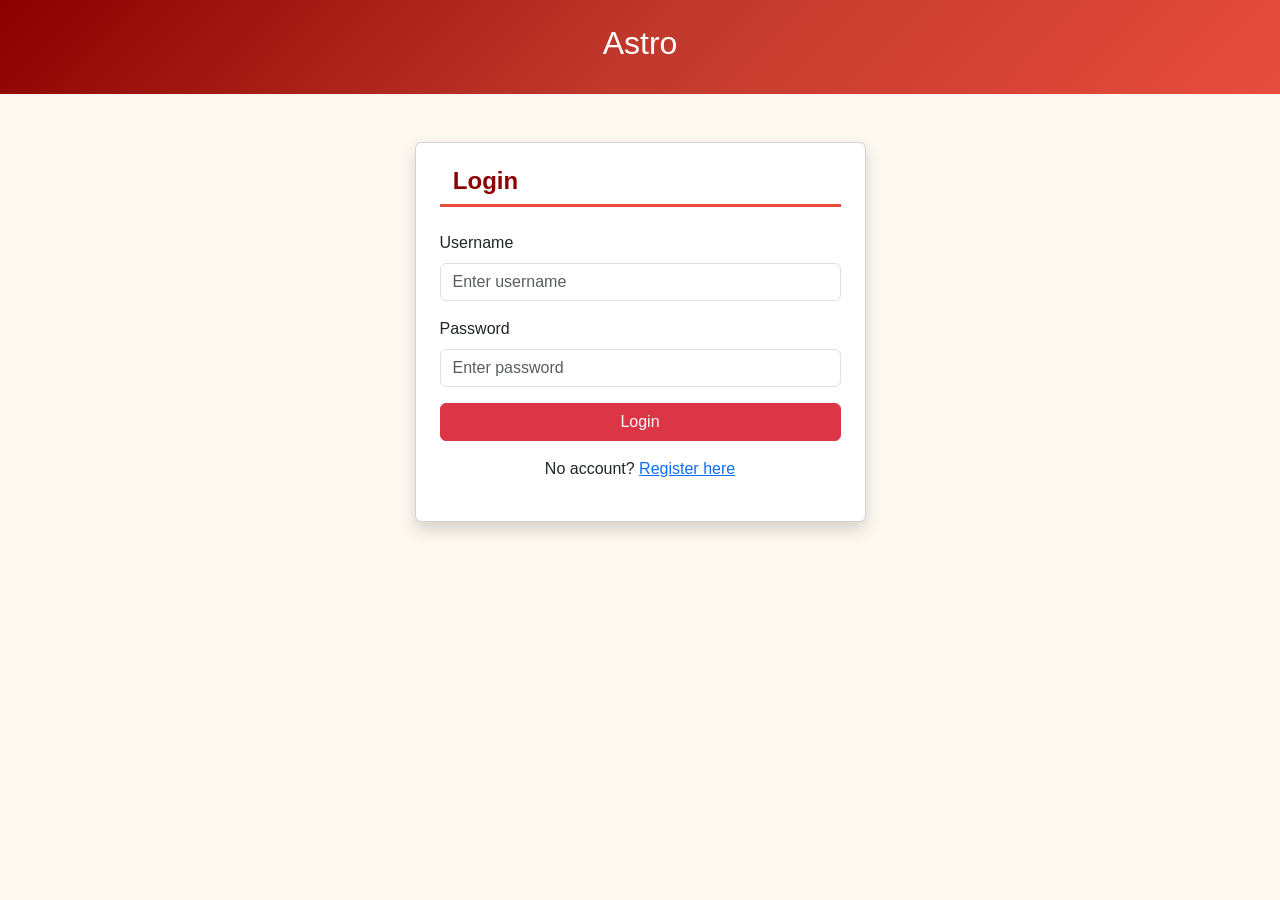
<file: profile.html>
<!DOCTYPE html>
<html lang="en">
<head>
    <meta charset="UTF-8">
    <meta name="viewport" content="width=device-width, initial-scale=1.0">
    <title>My Profile — Karmakanda Platform</title>
    <link href="https://cdn.jsdelivr.net/npm/bootstrap@5.3.0/dist/css/bootstrap.min.css" rel="stylesheet">
    <link rel="stylesheet" href="css/style.css">
    <style>
        .profile-hero {
            background: linear-gradient(135deg, #8B0000, #c0392b);
            color: white;
            padding: 2rem;
            border-radius: 12px;
            margin-bottom: 2rem;
            text-align: center;
        }

        .profile-avatar {
            width: 120px;
            height: 120px;
            border-radius: 50%;
            background: rgba(255,255,255,0.3);
            display: flex;
            align-items: center;
            justify-content: center;
            font-size: 60px;
            margin: 0 auto 1rem;
            border: 3px solid white;
            overflow: hidden;
            object-fit: cover;
        }

        .profile-avatar img {
            width: 100%;
            height: 100%;
            object-fit: cover;
        }

        .profile-card {
            background: var(--color-background-primary);
            border: 0.5px solid var(--color-border-tertiary);
            border-radius: 12px;
            padding: 24px;
            margin-bottom: 20px;
        }

        .profile-card h4 {
            color: #8B0000;
            font-weight: 700;
            margin-bottom: 16px;
        }

        .profile-field {
            display: grid;
            grid-template-columns: 150px 1fr;
            gap: 16px;
            margin-bottom: 12px;
            padding-bottom: 12px;
            border-bottom: 0.5px solid var(--color-border-tertiary);
        }

        .profile-field:last-child {
            border-bottom: none;
            margin-bottom: 0;
            padding-bottom: 0;
        }

        .profile-label {
            font-weight: 600;
            color: var(--color-text-secondary);
            font-size: 13px;
        }

        .profile-value {
            color: var(--color-text-primary);
            font-size: 14px;
            line-height: 1.6;
            word-wrap: break-word;
        }

        .edit-form {
            background: var(--color-background-secondary);
            padding: 20px;
            border-radius: 8px;
            margin-bottom: 20px;
        }

        .form-section {
            margin-bottom: 20px;
        }

        .form-section h5 {
            color: #8B0000;
            font-weight: 700;
            margin-bottom: 12px;
        }

        .btn-edit-profile {
            background: #8B0000;
            color: white;
            border: none;
            padding: 10px 20px;
            border-radius: 6px;
            font-weight: 600;
            cursor: pointer;
        }

        .btn-edit-profile:hover {
            background: #c0392b;
        }

        .success-msg {
            background: #d4edda;
            color: #155724;
            padding: 12px;
            border-radius: 6px;
            margin-bottom: 16px;
            display: none;
        }

        .error-msg {
            background: #f8d7da;
            color: #721c24;
            padding: 12px;
            border-radius: 6px;
            margin-bottom: 16px;
            display: none;
        }

        .badge-verified {
            display: inline-block;
            background: #d4edda;
            color: #155724;
            padding: 6px 12px;
            border-radius: 20px;
            font-size: 12px;
            font-weight: 600;
        }

        .badge-pending {
            display: inline-block;
            background: #fff3cd;
            color: #856404;
            padding: 6px 12px;
            border-radius: 20px;
            font-size: 12px;
            font-weight: 600;
        }

        .stats-grid {
            display: grid;
            grid-template-columns: repeat(auto-fit, minmax(150px, 1fr));
            gap: 12px;
            margin-bottom: 16px;
        }

        .stat-item {
            background: #fff8f0;
            border-left: 3px solid #e67e22;
            padding: 12px;
            border-radius: 6px;
            text-align: center;
        }

        .stat-value {
            font-size: 24px;
            font-weight: 700;
            color: #8B0000;
        }

        .stat-label {
            font-size: 12px;
            color: var(--color-text-secondary);
            margin-top: 4px;
        }

        .tabs-nav {
            display: flex;
            gap: 8px;
            margin-bottom: 20px;
            border-bottom: 1px solid var(--color-border-tertiary);
        }

        .tab-btn {
            background: none;
            border: none;
            color: var(--color-text-secondary);
            padding: 12px 16px;
            font-weight: 600;
            cursor: pointer;
            border-bottom: 2px solid transparent;
            transition: all 0.2s;
        }

        .tab-btn:hover {
            color: #8B0000;
        }

        .tab-btn.active {
            color: #8B0000;
            border-bottom-color: #8B0000;
        }

        .tab-content {
            display: none;
        }

        .tab-content.active {
            display: block;
        }

        .image-upload-preview {
            width: 100px;
            height: 100px;
            border-radius: 8px;
            margin-top: 8px;
            object-fit: cover;
            border: 1px solid var(--color-border-tertiary);
        }
    </style>
</head>
<body>


    <nav class="navbar navbar-dark navbar-expand-lg">
        <div class="container">
            <a class="navbar-brand" href="index.html">Astro</a>
            <button class="navbar-toggler" type="button" data-bs-toggle="collapse" data-bs-target="#navMenu">
                <span class="navbar-toggler-icon"></span>
            </button>
            <div class="collapse navbar-collapse" id="navMenu">
                <ul class="navbar-nav ms-auto">
                    <li class="nav-item"><a class="nav-link" href="index.html">Home</a></li>
                    <li class="nav-item"><a class="nav-link" href="books.html">Books</a></li>
                    <li class="nav-item"><a class="nav-link" href="rituals.html">Rituals</a></li>
                    <li class="nav-item"><a class="nav-link" href="kundali.html">Kundali</a></li>
                    <li class="nav-item"><a class="nav-link" href="schedule.html" id="nav-schedule" style="display:none">Schedule</a></li>
                    <li class="nav-item"><a class="nav-link" href="priests-list.html">Priests</a></li>
                    <li class="nav-item"><a class="nav-link" href="chats.html">Chats</a></li>
                    <li class="nav-item"><a class="nav-link active" href="profile.html">Profile</a></li>
                    <li class="nav-item">
                        <a class="nav-link" href="#" onclick="logout()">Logout</a>
                    </li>
                </ul>
            </div>
        </div>
    </nav>

    <div class="container mt-4">
        <h2 class="section-title">👤 My Profile</h2>

        <div id="success-msg" class="success-msg"></div>
        <div id="error-msg" class="error-msg"></div>

        <div class="profile-hero">
            <div class="profile-avatar" id="avatar">
                <img id="avatar-img" src="" alt="Profile" style="display:none">
                <span id="avatar-icon">👤</span>
            </div>
            <h3 id="profile-name">Loading...</h3>
            <p id="profile-type"></p>
        </div>

        <div class="tabs-nav">
            <button class="tab-btn active" onclick="switchTab('view')"> View Profile</button>
            <button class="tab-btn" onclick="switchTab('edit')"> Edit Profile</button>
        </div>

        <div id="view-tab" class="tab-content active">
            
            <div id="stats-section" style="display:none">
                <h4 class="section-title">📊 Stats</h4>
                <div class="stats-grid">
                    <div class="stat-item">
                        <div class="stat-value" id="stat-reviews">0</div>
                        <div class="stat-label">Total Reviews</div>
                    </div>
                    <div class="stat-item">
                        <div class="stat-value" id="stat-rating">0.0</div>
                        <div class="stat-label">⭐ Average Rating</div>
                    </div>
                </div>
            </div>

            <div class="profile-card">
                <h4>👤 Personal Information</h4>
                <div class="profile-field">
                    <div class="profile-label">Full Name</div>
                    <div class="profile-value" id="view-full-name">—</div>
                </div>
                <div class="profile-field">
                    <div class="profile-label">Email</div>
                    <div class="profile-value" id="view-email">—</div>
                </div>
                <div class="profile-field">
                    <div class="profile-label">Account Type</div>
                    <div class="profile-value" id="view-user-type">—</div>
                </div>
            </div>

            <div class="profile-card">
                <h4>Astrological Information</h4>
                <div class="profile-field">
                    <div class="profile-label">Date of Birth</div>
                    <div class="profile-value" id="view-birth-date">—</div>
                </div>
                <div class="profile-field">
                    <div class="profile-label">Birth Time</div>
                    <div class="profile-value" id="view-birth-time">—</div>
                </div>
                <div class="profile-field">
                    <div class="profile-label">Birth Place</div>
                    <div class="profile-value" id="view-birth-place">—</div>
                </div>
                <div class="profile-field">
                    <div class="profile-label">Coordinates</div>
                    <div class="profile-value">
                        Lat: <span id="view-latitude">—</span> | Lon: <span id="view-longitude">—</span>
                    </div>
                </div>
            </div>

            <div id="priest-info-section" style="display:none">
                <div class="profile-card">
                    <h4>Purohit's Profile</h4>

                    <div class="profile-field" id="verification-field">
                        <div class="profile-label">Verification Status</div>
                        <div class="profile-value">
                            <span id="verification-badge"></span>
                        </div>
                    </div>

                    <div class="profile-field">
                        <div class="profile-label">About You</div>
                        <div class="profile-value" id="view-bio">—</div>
                    </div>

                <div class="profile-field">
                        <div class="profile-label">Phone Number</div>
                        <div class="profile-value" id="view-phone">—</div>
                    </div>
                    <div class="profile-field">
                        <div class="profile-label">Location/Address</div>
                        <div class="profile-value" id="view-address">—</div>
                    </div>

                    <div class="profile-field">
                        <div class="profile-label">Specializations</div>
                        <div class="profile-value" id="view-specializations">—</div>
                    </div>
                    <div class="profile-field">
                        <div class="profile-label">Experience</div>
                        <div class="profile-value" id="view-experience-years">—</div>
                    </div>
                    <div class="profile-field">
                        <div class="profile-label">Hourly Rate</div>
                        <div class="profile-value">NRs. <span id="view-hourly-rate">0</span>/hour</div>
                    </div>
                </div>
            </div>
        </div>

        <div id="edit-tab" class="tab-content">
            <div class="edit-form">
                <form onsubmit="saveProfile(event)">
                    <div class="form-section">
                        <h5>👤 Personal Information</h5>
                        <div class="mb-3">
                            <label class="form-label">Full Name *</label>
                            <input type="text" id="edit-full-name" class="form-control" required>
                        </div>
                        <div class="mb-3">
                                <label class="form-label">Profile Photo</label>
                                <input type="file" id="edit-profile-image" class="form-control" accept="image/*">
                                <img id="image-preview" class="image-upload-preview" style="display:none">
                            </div>
                    </div>

                    <div class="form-section">
                        <h5>Astrological Information</h5>
                        <p style="font-size: 12px; color: #999; margin-bottom: 1rem;">
                            Used for Kundali generation. Leave blank if not needed.
                        </p>
                        <div class="mb-3">
                            <label class="form-label">Date of Birth</label>
                            <input type="date" id="edit-birth-date" class="form-control">
                        </div>
                        <div class="mb-3">
                            <label class="form-label">Birth Time</label>
                            <input type="time" id="edit-birth-time" class="form-control">
                        </div>
                        <div class="mb-3">
                            <label class="form-label">Birth Place</label>
                            <input type="text" id="edit-birth-place" class="form-control" placeholder="e.g., Kathmandu">
                        </div>
                        <div class="row">
                            <div class="col-md-6 mb-3">
                                <label class="form-label">Latitude</label>
                                <input type="number" id="edit-latitude" class="form-control" step="0.0001" placeholder="27.7172">
                            </div>
                            <div class="col-md-6 mb-3">
                                <label class="form-label">Longitude</label>
                                <input type="number" id="edit-longitude" class="form-control" step="0.0001" placeholder="85.3240">
                            </div>
                        </div>
                    </div>

                    <div id="edit-priest-section" style="display:none">
                        <div class="form-section">
                            <h5>Purohit's Profile Information</h5>
                            
                            <div class="mb-3">
                                <label class="form-label">About You (Bio)</label>
                                <textarea id="edit-bio" class="form-control" rows="3" placeholder="Brief intro about yourself"></textarea>
                            </div>

                            <div class="mb-3">
                                <label class="form-label">Phone Number</label>
                                <input type="text" id="edit-phone" class="form-control" placeholder="9841234567">
                            </div>

                            <div class="mb-3">
                                <label class="form-label">Location/Address</label>
                                <input type="text" id="edit-address" class="form-control" placeholder="Where you're based">
                            </div>

                            <div class="mb-3">
                                <label class="form-label">Specializations</label>
                                <textarea id="edit-specializations" class="form-control" rows="3" placeholder="e.g., Vivah Vidhi, Satyanarayan Puja, Griha Pravesh..."></textarea>
                            </div>

                            <div class="mb-3">
                                <label class="form-label">Years of Experience</label>
                                <input type="number" id="edit-experience-years" class="form-control" min="0">
                            </div>

                            <div class="mb-3">
                                <label class="form-label">Hourly Rate NRs.</label>
                                <input type="number" id="edit-hourly-rate" class="form-control" step="0.01" min="0">
                            </div>

                
                        </div>
                    </div>

                    <button type="submit" class="btn-edit-profile"> Save Changes</button>
                </form>
            </div>
        </div>
    </div>

    <script src="https://cdn.jsdelivr.net/npm/bootstrap@5.3.0/dist/js/bootstrap.bundle.min.js"></script>
    <script src="js/api.js"></script>
    <script src="js/auth.js"></script>
    <script src="js/global-ws.js"></script>
    <script>
        let profileData = null;

if (!isLoggedIn()) {
    window.location.href = 'login.html';
}

// check if viewing someone else's profile
const params      = new URLSearchParams(window.location.search);
const viewUserId  = params.get('user_id');
const isOwnProfile = !viewUserId;

// hide edit tab and show correct title when viewing others
if (!isOwnProfile) {
    document.querySelector('.tabs-nav').style.display = 'none';
    document.getElementById('edit-tab').style.display = 'none';
    document.querySelector('h2.section-title').textContent = '👤 User Profile';
}

async function loadProfile() {
    try {
        let data;

        if (isOwnProfile) {
            const res = await fetch(`${BASE_URL}/users/profile/`, {
                headers: { "Authorization": `Bearer ${getToken()}` }
            });
            data = await res.json();
        } else {
            const res = await fetch(`${BASE_URL}/users/${viewUserId}/profile/`, {
                headers: { "Authorization": `Bearer ${getToken()}` }
            });
            data = await res.json();
            console.log('Profile response:', data);
            console.log('Status:', res.status);
            data.profile_image_url = data.profile_image_url || data.profile_image;
        }
        profileData = data;
        const isPriest = data.user_type === 'purohit';

        // avatar
        if (data.profile_image_url) {
            document.getElementById('avatar-img').src = data.profile_image_url;
            document.getElementById('avatar-img').style.display = 'block';
            document.getElementById('avatar-icon').style.display = 'none';
            if (isOwnProfile) {
                document.getElementById('image-preview').src = data.profile_image_url;
                document.getElementById('image-preview').style.display = 'block';
            }
        }

        document.getElementById('profile-name').textContent = data.full_name;
        document.getElementById('profile-type').textContent = data.user_type_display;

        if (isOwnProfile && isPriest) {
            document.getElementById('nav-schedule').style.display = 'block';
        }

        document.getElementById('view-full-name').textContent  = data.full_name;
        document.getElementById('view-email').textContent      = data.email || '—';
        document.getElementById('view-user-type').textContent  = data.user_type_display;

        document.getElementById('view-birth-date').textContent  = data.birth_date  || '—';
        document.getElementById('view-birth-time').textContent  = data.birth_time  || '—';
        document.getElementById('view-birth-place').textContent = data.birth_place || '—';
        document.getElementById('view-latitude').textContent    = data.birth_latitude  || '—';
        document.getElementById('view-longitude').textContent   = data.birth_longitude || '—';

        if (isOwnProfile) {
            document.getElementById('edit-full-name').value   = data.full_name;
            document.getElementById('edit-birth-date').value  = data.birth_date  || '';
            document.getElementById('edit-birth-time').value  = data.birth_time  || '';
            document.getElementById('edit-birth-place').value = data.birth_place || '';
            document.getElementById('edit-latitude').value    = data.birth_latitude  || '';
            document.getElementById('edit-longitude').value   = data.birth_longitude || '';
        }

        if (isPriest) {
            document.getElementById('priest-info-section').style.display = 'block';
            document.getElementById('stats-section').style.display = 'block';

            document.getElementById('stat-reviews').textContent = data.total_reviews || 0;
            document.getElementById('stat-rating').textContent  = (data.average_rating || 0).toFixed(1);

            const badge = document.getElementById('verification-badge');
            badge.innerHTML = data.is_verified
                ? '<span class="badge-verified">✓ Verified</span>'
                : '<span class="badge-pending">⏳ Pending Verification</span>';

            document.getElementById('view-bio').textContent             = data.bio            || '—';
            document.getElementById('view-phone').textContent           = data.phone_number   || '—';
            document.getElementById('view-address').textContent         = data.address        || '—';
            document.getElementById('view-specializations').textContent = data.specializations || '—';
            document.getElementById('view-experience-years').textContent = (data.experience_years || 0) + ' years';
            document.getElementById('view-hourly-rate').textContent     = data.hourly_rate    || '0';

            if (isOwnProfile) {
                document.getElementById('edit-priest-section').style.display = 'block';
                document.getElementById('edit-bio').value             = data.bio            || '';
                document.getElementById('edit-phone').value           = data.phone_number   || '';
                document.getElementById('edit-address').value         = data.address        || '';
                document.getElementById('edit-specializations').value = data.specializations || '';
                document.getElementById('edit-experience-years').value = data.experience_years || '';
                document.getElementById('edit-hourly-rate').value     = data.hourly_rate    || '';
            }
        }

    } catch (err) {
        console.error('Error:', err);
        showError('Failed to load profile');
    }
}




function switchTab(tab) {
            document.querySelectorAll('.tab-content').forEach(el => el.classList.remove('active'));
            document.querySelectorAll('.tab-btn').forEach(el => el.classList.remove('active'));
            document.getElementById(tab + '-tab').classList.add('active');
            document.querySelector(`.tab-btn[onclick="switchTab('${tab}')"]`).classList.add('active');
        }

        async function saveProfile(e) {
            e.preventDefault();
            const formData = new FormData();
            formData.append('full_name', document.getElementById('edit-full-name').value);
            formData.append('birth_place', document.getElementById('edit-birth-place').value);

            const birthDate = document.getElementById('edit-birth-date').value;
            const birthTime = document.getElementById('edit-birth-time').value;
            const latitude  = document.getElementById('edit-latitude').value;
            const longitude = document.getElementById('edit-longitude').value;

            if (birthDate) formData.append('birth_date', birthDate);
            if (birthTime) formData.append('birth_time', birthTime);
            if (latitude)  formData.append('birth_latitude', parseFloat(latitude));
            if (longitude) formData.append('birth_longitude', parseFloat(longitude));

            const imageFile = document.getElementById('edit-profile-image').files[0];
            if (imageFile) formData.append('profile_image', imageFile);

            if (profileData.user_type === 'purohit') {
                formData.append('bio',              document.getElementById('edit-bio').value);
                formData.append('phone_number',     document.getElementById('edit-phone').value);
                formData.append('address',          document.getElementById('edit-address').value);
                formData.append('specializations',  document.getElementById('edit-specializations').value);
                formData.append('experience_years', parseInt(document.getElementById('edit-experience-years').value) || 0);
                formData.append('hourly_rate',      parseFloat(document.getElementById('edit-hourly-rate').value) || 0);
            }

            try {
                const res = await fetch(`${BASE_URL}/users/profile/`, {
                    method: 'PUT',
                    headers: { "Authorization": `Bearer ${getToken()}` },
                    body: formData
                });
                if (res.ok) {
                    showSuccess('Profile updated!');
                    await loadProfile();
                    switchTab('view');
                } else {
                    const err = await res.json();
                    showError(JSON.stringify(err));
                }
            } catch (err) {
                showError('Error: ' + err.message);
            }
        }

        function showSuccess(msg) {
            const el = document.getElementById('success-msg');
            el.textContent = msg;
            el.style.display = 'block';
            setTimeout(() => el.style.display = 'none', 3000);
        }

        function showError(msg) {
            const el = document.getElementById('error-msg');
            el.textContent = '❌ ' + msg;
            el.style.display = 'block';
            setTimeout(() => el.style.display = 'none', 5000);
        }

        document.addEventListener('DOMContentLoaded', () => {
            const fileInput = document.getElementById('edit-profile-image');
            const preview   = document.getElementById('image-preview');
            if (fileInput) {
                fileInput.addEventListener('change', (e) => {
                    const file = e.target.files[0];
                    if (file) {
                        const reader = new FileReader();
                        reader.onload = (event) => {
                            preview.src = event.target.result;
                            preview.style.display = 'block';
                        };
                        reader.readAsDataURL(file);
                    }
                });
            }
        });

        loadProfile();

    </script>
</body>
</html>
</file>
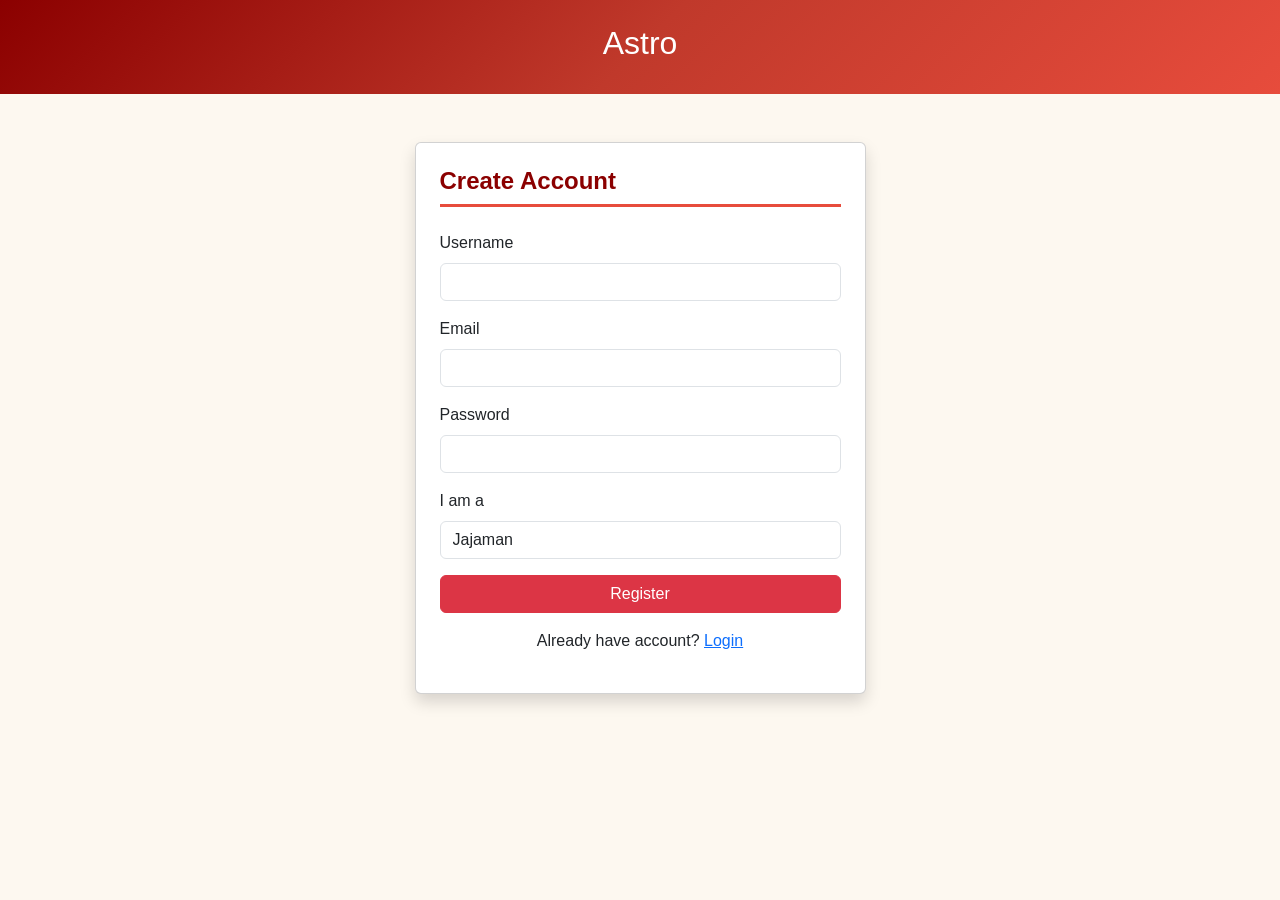
<file: register.html>
<!DOCTYPE html>
<html lang="en">
<head>
    <meta charset="UTF-8">
    <title>Register — Astro</title>
    <link href="https://cdn.jsdelivr.net/npm/bootstrap@5.3.0/dist/css/bootstrap.min.css" rel="stylesheet">
    <link rel="stylesheet" href="css/style.css">
</head>
<body>
    <div class="hero py-4">
        <h2> Astro</h2>
    </div>

    <div class="container mt-5">
        <div class="row justify-content-center">
            <div class="col-md-5">
                <div class="card shadow">
                    <div class="card-body p-4">
                        <h4 class="section-title">Create Account</h4>

                        <div id="error-msg" class="alert alert-danger d-none"></div>
                        <div id="success-msg" class="alert alert-success d-none"></div>

                        <div class="mb-3">
                            <label class="form-label">Username</label>
                            <input type="text" id="username" class="form-control">
                        </div>
                        <div class="mb-3">
                            <label class="form-label">Email</label>
                            <input type="email" id="email" class="form-control">
                        </div>
                        <div class="mb-3">
                            <label class="form-label">Password</label>
                            <input type="password" id="password" class="form-control">
                        </div>
                        <div class="mb-3">
                        <label class="form-label">I am a</label>
                        <select id="user_type" class="form-control">
                            <option value="jajaman">Jajaman </option>
                            <option value="purohit">Purohit </option>
                        </select>
                    </div>
                        <button class="btn btn-danger w-100" onclick="handleRegister()">
                            Register
                        </button>
                        <p class="text-center mt-3">
                            Already have account? <a href="login.html">Login</a>
                        </p>
                    </div>
                </div>
            </div>
        </div>
    </div>

    <script src="js/api.js"></script>
    <script src="js/auth.js"></script>
    <script src="js/global-ws.js"></script>
    <script>
        async function handleRegister() {
            const username = document.getElementById("username").value.trim();
            const email = document.getElementById("email").value.trim();
            const password = document.getElementById("password").value.trim();
            const user_type = document.getElementById("user_type").value;
            const errorDiv = document.getElementById("error-msg");
            const successDiv = document.getElementById("success-msg");

            const res = await registerUser(username, email, password, user_type);
            const data = await res.json();

            console.log(res.status, data);

        if (res.ok) {
            successDiv.textContent = "Account created! Please create you profile...";
            successDiv.classList.remove("d-none");

            // auto-login after registration
            const loginRes  = await loginUser(username, password);
            const loginData = await loginRes.json();

            if (loginRes.ok) {
                localStorage.setItem('access_token', loginData.access);
                localStorage.setItem('refresh_token', loginData.refresh);
                localStorage.setItem('username', loginData.username);
                localStorage.setItem('user_id', loginData.user_id);
                setTimeout(() => window.location.href = 'profile.html', 1000);
            } else {
                // login failed for some reason, send to login page
                setTimeout(() => window.location.href = 'login.html', 1500);
            }
}
        }
    </script>
</body>
</html>
</file>
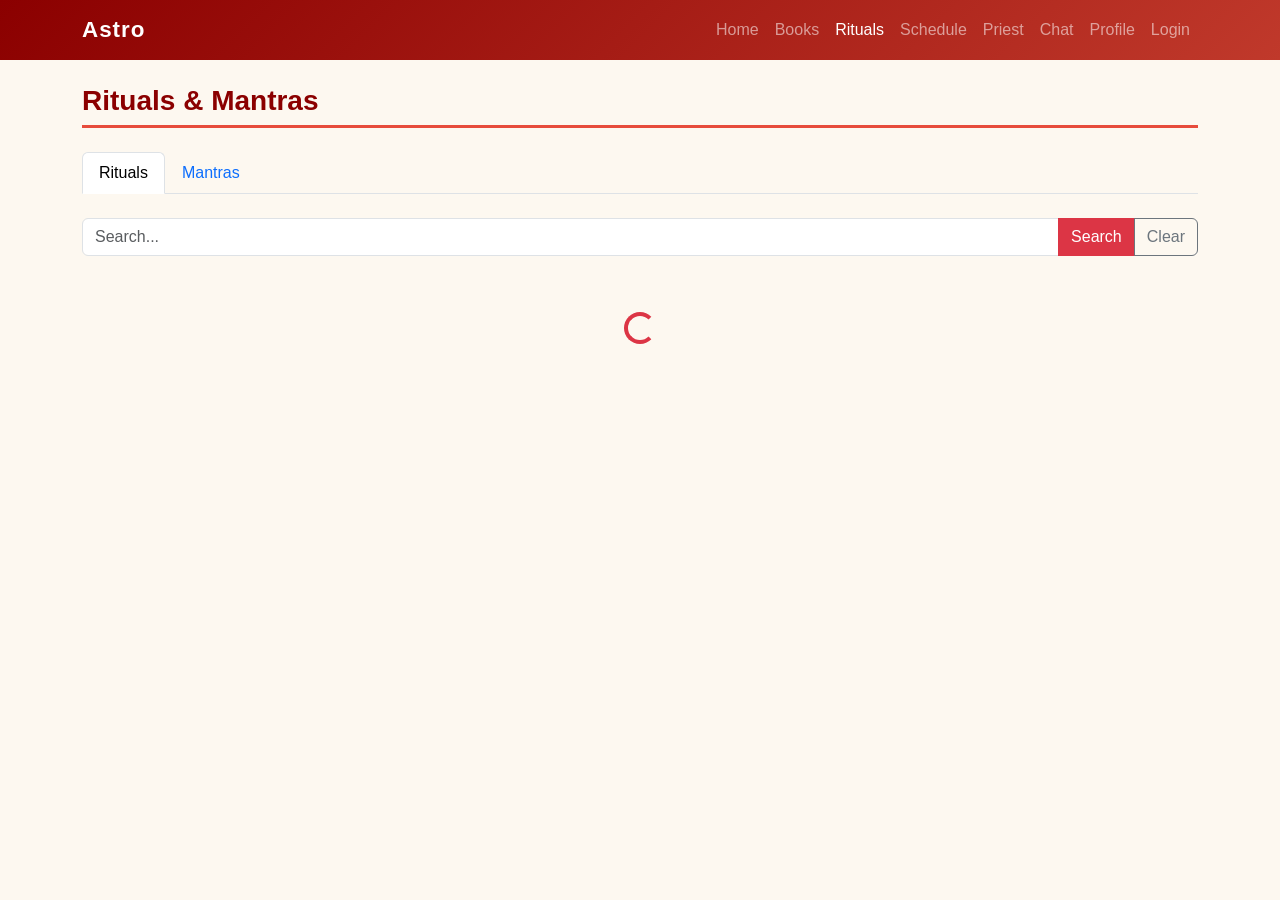
<file: rituals.html>
<!DOCTYPE html>
<html lang="en">
<head>
    <meta charset="UTF-8">
    <title>Rituals — Astro</title>
    <link href="https://cdn.jsdelivr.net/npm/bootstrap@5.3.0/dist/css/bootstrap.min.css" rel="stylesheet">
    <link rel="stylesheet" href="css/style.css">
</head>
<body>

    <nav class="navbar navbar-dark navbar-expand-lg">
        <div class="container">
            <a class="navbar-brand" href="index.html">Astro</a>
            <div class="collapse navbar-collapse">
                <ul class="navbar-nav ms-auto">
                    <li class="nav-item"><a class="nav-link" href="index.html">Home</a></li>
                    <li class="nav-item"><a class="nav-link" href="books.html">Books</a></li>
                    <li class="nav-item"><a class="nav-link active" href="rituals.html">Rituals</a></li>
                    <li class="nav-item"><a class="nav-link" href="kundali.html" id="nav-kundali" style="display:none">Kundali</a></li>
                    <li class="nav-item"><a class="nav-link" href="schedule.html" id="nav-schedule">Schedule</a></li>
                    <li class="nav-item"><a class="nav-link" href="priests-list.html">Priest</a></li>
                    <li class="nav-item"><a class="nav-link" href="chat.html">Chat</a></li>
                    <li class="nav-item"><a class="nav-link" href="profile.html">Profile</a></li>

                    <li class="nav-item"><a class="nav-link" href="login.html" id="nav-login">Login</a></li>
                    <li class="nav-item"><a class="nav-link" href="#" id="nav-logout" style="display:none" onclick="logout()">Logout</a></li>
                </ul>
            </div>
        </div>
    </nav>

    <div class="container mt-4">
        <h3 class="section-title"> Rituals & Mantras</h3>

        <ul class="nav nav-tabs mb-4">
            <li class="nav-item">
                <button class="nav-link active" onclick="showTab('rituals')">Rituals</button>
            </li>
            <li class="nav-item">
                <button class="nav-link" onclick="showTab('mantras')">Mantras</button>
            </li>
        </ul>

        <div class="input-group mb-4">
            <input type="text" id="search-input" class="form-control" placeholder="Search...">
            <button class="btn btn-danger" onclick="doSearch()">Search</button>
            <button class="btn btn-outline-secondary" onclick="clearSearch()">Clear</button>
        </div>

        <div id="loading" class="spinner-wrap">
            <div class="spinner-border text-danger"></div>
        </div>

        <div id="rituals-section">
            <div id="rituals-list" class="d-none"></div>
        </div>

        <div id="mantras-section" class="d-none">
            <div id="mantras-list"></div>
        </div>
    </div>

    <div class="modal fade" id="ritualModal" tabindex="-1">
        <div class="modal-dialog modal-lg">
            <div class="modal-content">
                <div class="modal-header bg-danger text-white">
                    <h5 class="modal-title" id="modal-title">Ritual Detail</h5>
                    <button type="button" class="btn-close btn-close-white" data-bs-dismiss="modal"></button>
                </div>
                <div class="modal-body">
                    <div class="row">
                        <div class="col-md-6">
                            <h6 class="fw-bold text-danger">Steps</h6>
                            <ol id="modal-steps" class="ps-3"></ol>
                        </div>
                        <div class="col-md-6">
                            <h6 class="fw-bold text-danger">Required Items (Samagri)</h6>
                            <ul id="modal-items" class="ps-3"></ul>
                        </div>
                    </div>
                </div>
            </div>
        </div>
    </div>

    <script src="https://cdn.jsdelivr.net/npm/bootstrap@5.3.0/dist/js/bootstrap.bundle.min.js"></script>
    <script src="js/api.js"></script>
    <script src="js/auth.js"></script>
    <script src="js/global-ws.js"></script>
    <script>
        let currentTab = "rituals";

        function showTab(tab) {
            currentTab = tab;
            document.querySelectorAll(".nav-link").forEach(el => el.classList.remove("active"));
            event.target.classList.add("active");
            document.getElementById("rituals-section").classList.toggle("d-none", tab !== "rituals");
            document.getElementById("mantras-section").classList.toggle("d-none", tab !== "mantras");
            doSearch();
        }

        function doSearch() {
            const q = document.getElementById("search-input").value.trim();
            if (currentTab === "rituals") loadRituals(q);
            else loadMantras(q);
        }

        function clearSearch() {
            document.getElementById("search-input").value = "";
            doSearch();
        }

        async function loadRituals(search = "") {
            document.getElementById("loading").classList.remove("d-none");
            document.getElementById("rituals-list").classList.add("d-none");

            const data = await getRituals(search);
            const rituals = data.results || data;

            document.getElementById("loading").classList.add("d-none");
            document.getElementById("rituals-list").classList.remove("d-none");

            document.getElementById("rituals-list").innerHTML = rituals.length === 0
                ? `<div class="alert alert-info">No rituals found.</div>`
                : rituals.map(r => `
                    <div class="card book-card mb-3">
                        <div class="card-body">
                            <div class="d-flex justify-content-between align-items-start">
                                <div>
                                    <h5 class="card-title">${r.name}</h5>
                                    <span class="badge bg-danger">${r.category}</span>
                                    <span class="badge bg-secondary ms-1">${r.duration_minutes} mins</span>
                                    <p class="mt-2 text-muted small">${r.description}</p>
                                </div>
                                <button class="btn btn-outline-danger btn-sm"
                                        onclick='showRitualDetail(${JSON.stringify(r)})'>
                                    View Steps
                                </button>
                            </div>
                        </div>
                    </div>
                `).join('');
        }

        async function loadMantras(search = "") {
            document.getElementById("loading").classList.remove("d-none");

            const data = await getMantras(search);
            const mantras = data.results || data;

            document.getElementById("loading").classList.add("d-none");

            document.getElementById("mantras-list").innerHTML = mantras.length === 0
                ? `<div class="alert alert-info">No mantras found.</div>`
                : mantras.map(m => `
                    <div class="card book-card mb-3">
                        <div class="card-body">
                            <h5 class="card-title">${m.name}</h5>
                            <span class="badge bg-secondary">${m.language}</span>
                            <p class="mt-3" style="font-size:1.1rem;color:#8B0000;font-style:italic;">
                                ${m.text}
                            </p>
                            ${m.meaning
                                ? `<p class="text-muted small">${m.meaning}</p>`
                                : ''}
                            ${m.audio
                                ? `<audio controls class="w-100 mt-2">
                                       <source src="${m.audio}">
                                   </audio>`
                                : ''}
                        </div>
                    </div>
                `).join('');
        }

        function showRitualDetail(ritual) {
            document.getElementById("modal-title").textContent = ritual.name;

            const steps = Array.isArray(ritual.steps) ? ritual.steps : [];
            document.getElementById("modal-steps").innerHTML =
                steps.map(s => `<li class="mb-1">${s}</li>`).join('');

            const items = Array.isArray(ritual.required_items) ? ritual.required_items : [];
            document.getElementById("modal-items").innerHTML =
                items.map(i => `<li class="mb-1">${i}</li>`).join('');

            new bootstrap.Modal(document.getElementById("ritualModal")).show();
        }

        // Load rituals on start
        loadRituals();
    </script>
</body>
</html>
</file>
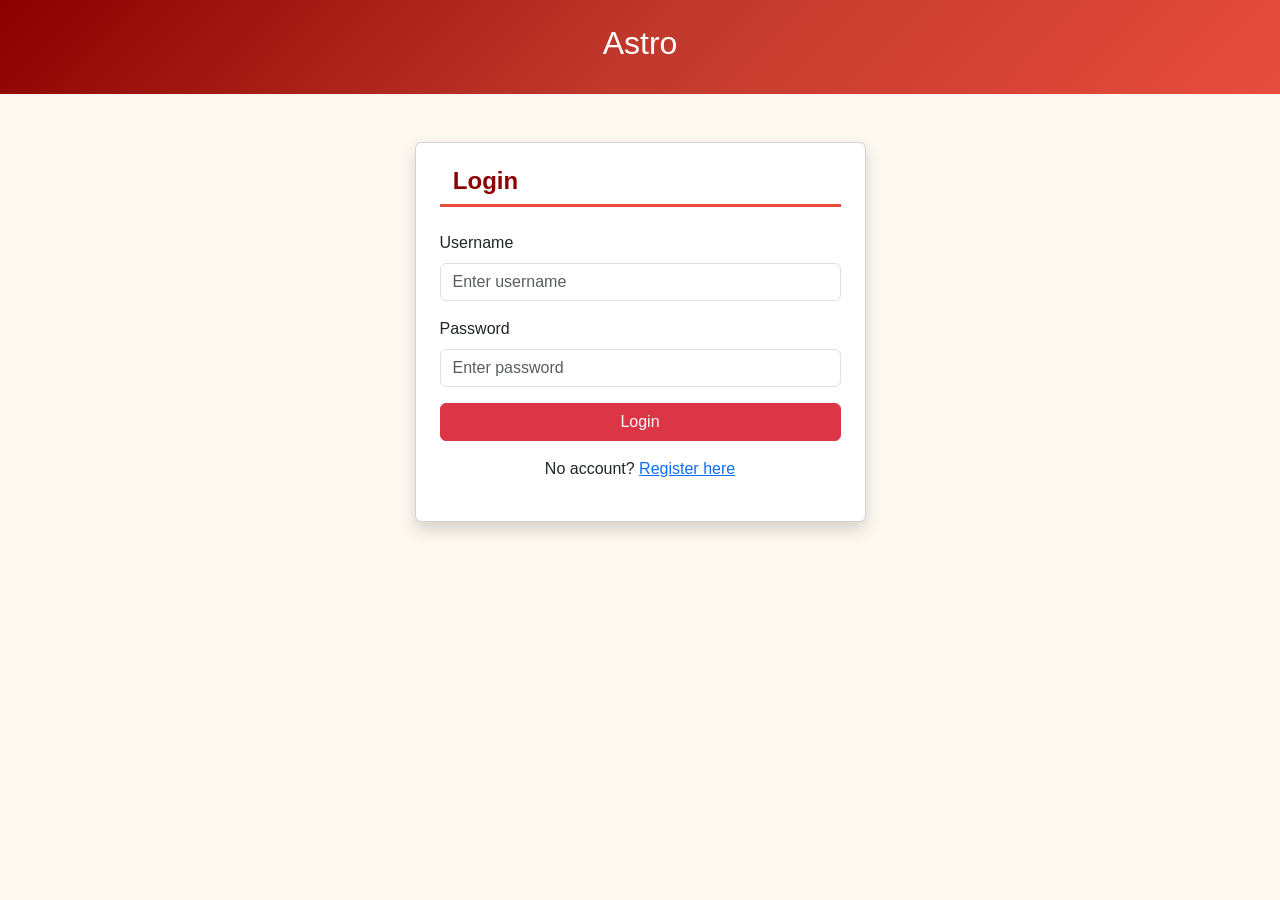
<file: schedule.html>
<!DOCTYPE html>
<html lang="en">
<head>
    <meta charset="UTF-8">
    <meta name="viewport" content="width=device-width, initial-scale=1.0">
    <title>My Schedule — Karmakanda Platform</title>
    <link href="https://cdn.jsdelivr.net/npm/bootstrap@5.3.0/dist/css/bootstrap.min.css" rel="stylesheet">
    <link rel="stylesheet" href="css/style.css">
    <style>
        .schedule-card {
            background: var(--color-background-primary);
            border-left: 4px solid #8B0000;
            padding: 16px;
            border-radius: 8px;
            margin-bottom: 12px;
            display: flex;
            justify-content: space-between;
            align-items: flex-start;
        }

        .schedule-card:hover {
            box-shadow: 0 2px 8px rgba(0,0,0,0.1);
        }

        .schedule-date {
            font-size: 20px;
            font-weight: 700;
            color: #8B0000;
        }

        .schedule-event {
            font-size: 14px;
            color: var(--color-text-secondary);
            margin-top: 4px;
        }

        .schedule-notes-link {
            border: 0;
            background: transparent;
            padding: 0;
            text-align: left;
            color: #8B0000;
            font-weight: 600;
            cursor: pointer;
        }

        .schedule-notes-link:hover {
            text-decoration: underline;
        }

        .detail-grid {
            display: grid;
            gap: 12px;
        }

        .detail-item {
            background: var(--color-background-secondary);
            border: 1px solid var(--color-border-tertiary);
            border-radius: 8px;
            padding: 12px 14px;
        }

        .detail-label {
            font-size: 12px;
            font-weight: 700;
            text-transform: uppercase;
            letter-spacing: 0.04em;
            color: var(--color-text-secondary);
            margin-bottom: 4px;
        }

        .detail-value {
            font-size: 15px;
            color: var(--color-text-primary);
            white-space: pre-wrap;
            word-break: break-word;
        }

        .schedule-actions {
            display: flex;
            gap: 8px;
        }

        .btn-edit, .btn-delete {
            font-size: 12px;
            padding: 6px 12px;
        }

        .form-section {
            background: var(--color-background-secondary);
            padding: 20px;
            border-radius: 8px;
            margin-bottom: 20px;
        }

        .form-section h4 {
            color: #8B0000;
            margin-bottom: 16px;
            font-weight: 700;
        }

        .calendar-grid {
            display: grid;
            grid-template-columns: repeat(7, 1fr);
            gap: 8px;
            margin-bottom: 20px;
        }

        .calendar-day {
            aspect-ratio: 1;
            display: flex;
            align-items: center;
            justify-content: center;
            border: 1px solid var(--color-border-tertiary);
            border-radius: 6px;
            cursor: pointer;
            font-size: 12px;
            font-weight: 500;
            transition: all 0.2s;
        }

        .calendar-day:hover {
            background: #fff8f0;
            border-color: #8B0000;
        }

        .calendar-day.selected {
            background: #8B0000;
            color: white;
        }

        .calendar-day.busy {
            background: #ffcccc;
            border-color: #8B0000;
        }

        .loading-spinner {
            text-align: center;
            padding: 2rem;
        }

        .spinner-border {
            color: #8B0000;
        }

        .no-schedule {
            text-align: center;
            padding: 2rem;
            color: var(--color-text-secondary);
        }

        .success-msg {
            background: #d4edda;
            color: #155724;
            padding: 12px;
            border-radius: 6px;
            margin-bottom: 16px;
            display: none;
        }

        .error-msg {
            background: #f8d7da;
            color: #721c24;
            padding: 12px;
            border-radius: 6px;
            margin-bottom: 16px;
            display: none;
        }
    </style>
</head>
<body>

    <nav class="navbar navbar-dark navbar-expand-lg">
        <div class="container">
            <a class="navbar-brand" href="index.html"> Astro</a>
            <button class="navbar-toggler" type="button" data-bs-toggle="collapse" data-bs-target="#navMenu">
                <span class="navbar-toggler-icon"></span>
            </button>
            <div class="collapse navbar-collapse" id="navMenu">
                <ul class="navbar-nav ms-auto">
                    <li class="nav-item"><a class="nav-link" href="index.html">Home</a></li>
                    <li class="nav-item"><a class="nav-link" href="books.html">Books</a></li>
                    <li class="nav-item"><a class="nav-link" href="rituals.html">Rituals</a></li>
                    <li class="nav-item"><a class="nav-link" href="kundali.html">Kundali</a></li>
                    <li class="nav-item"><a class="nav-link active" href="schedule.html">Schedule</a></li>
                    <li class="nav-item"><a class="nav-link" href="priests-list.html">Priests</a></li>
                    <li class="nav-item"><a class="nav-link" href="chats.html">Chats</a></li>
                    <li class="nav-item"><a class="nav-link" href="profile.html">Profile</a></li>
                    <li class="nav-item">
                        <a class="nav-link" href="#" onclick="logout()">Logout</a>
                    </li>
                </ul>
            </div>
        </div>
    </nav>

    <div class="container mt-4">
        <h2 class="section-title"> My Schedule </h2>

        <div id="success-msg" class="success-msg"></div>
        <div id="error-msg" class="error-msg"></div>

        <div class="form-section">
            <h4>Add Busy Date</h4>

            <div class="row">
                <div class="col-md-4">
                    <label class="form-label">Busy Date</label>
                    <input type="date" id="busy_date" class="form-control" required>
                </div>
                <div class="col-md-4">
                    <label class="form-label">Event Type</label>
                    <select id="event_type" class="form-select">
                        <option value="vivah">विवाह (Marriage)</option>
                        <option value="satyanarayan">सत्यनारायण पूजा</option>
                        <option value="griha_pravesh">गृह प्रवेश (House Warming)</option>
                        <option value="janai">जनै</option>
                        <option value="annaprashan">अन्नप्राशन</option>
                        <option value="upanayan">उपनयन</option>
                        <option value="shradh">श्राद्ध</option>
                        <option value="other">अन्य</option>
                    </select>
                </div>
                <div class="col-md-4">
                    <label class="form-label">Event Title</label>
                    <input type="text" id="event_title" class="form-control" placeholder="e.g., Sharma Wedding">
                </div>
            </div>

            <div class="row mt-3">
                <div class="col-md-4">
                    <label class="form-label">Start Time</label>
                    <input type="time" id="start_time" class="form-control">
                </div>
                <div class="col-md-4">
                    <label class="form-label">End Time</label>
                    <input type="time" id="end_time" class="form-control">
                </div>
                <div class="col-md-4">
                    <label class="form-label">Location</label>
                    <input type="text" id="location" class="form-control" placeholder="Kathmandu">
                </div>
            </div>

            <div class="row mt-3">
                <div class="col-md-6">
                    <label class="form-label">Contact Person Name</label>
                    <input type="text" id="contact_person" class="form-control" placeholder="Family name">
                </div>
                <div class="col-md-6">
                    <label class="form-label">Phone Number</label>
                    <input type="text" id="phone_number" class="form-control" placeholder="9841000000">
                </div>
            </div>

            <div class="row mt-3">
                <div class="col-12">
                    <label class="form-label">Notes (Personal Reminder)</label>
                    <textarea id="notes" class="form-control" rows="2" placeholder="e.g., Need 5 assistants, bring specific items..."></textarea>
                </div>
            </div>

            <div class="mt-3">
                <button class="btn btn-danger" onclick="addSchedule()"> Add to Schedule</button>
            </div>
        </div>

        <h4 class="section-title"> Your Busy Dates</h4>
        
        <div id="loading" class="loading-spinner" style="display:none">
            <div class="spinner-border" role="status">
                <span class="visually-hidden">Loading...</span>
            </div>
            <p class="mt-2">Loading your schedule...</p>
        </div>

        <div id="schedule-list"></div>

        <div id="no-schedule" class="no-schedule">
            <p>No busy dates scheduled yet</p>
        </div>
    </div>

    <div class="modal fade" id="editModal" tabindex="-1">
        <div class="modal-dialog modal-lg modal-dialog-scrollable">
            <div class="modal-content">
                <div class="modal-header" style="background: #8B0000; color: white;">
                    <h5 class="modal-title">Edit Schedule Entry</h5>
                    <button type="button" class="btn-close btn-close-white" data-bs-dismiss="modal"></button>
                </div>
                <div class="modal-body">
                    <div class="row g-3">
                        <div class="col-md-4">
                            <label class="form-label">Busy Date</label>
                            <input type="date" id="edit_busy_date" class="form-control">
                        </div>
                        <div class="col-md-4">
                            <label class="form-label">Event Type</label>
                            <select id="edit_event_type" class="form-select">
                                <option value="vivah">विवाह (Marriage)</option>
                                <option value="satyanarayan">सत्यनारायण पूजा</option>
                                <option value="griha_pravesh">गृह प्रवेश (House Warming)</option>
                                <option value="janai">जनै</option>
                                <option value="annaprashan">अन्नप्राशन</option>
                                <option value="upanayan">उपनयन</option>
                                <option value="shradh">श्राद्ध</option>
                                <option value="other">अन्य</option>
                            </select>
                        </div>
                        <div class="col-md-4">
                            <label class="form-label">Event Title</label>
                            <input type="text" id="edit_event_title" class="form-control">
                        </div>
                        <div class="col-md-4">
                            <label class="form-label">Start Time</label>
                            <input type="time" id="edit_start_time" class="form-control">
                        </div>
                        <div class="col-md-4">
                            <label class="form-label">End Time</label>
                            <input type="time" id="edit_end_time" class="form-control">
                        </div>
                        <div class="col-md-4">
                            <label class="form-label">Location</label>
                            <input type="text" id="edit_location" class="form-control">
                        </div>
                        <div class="col-md-6">
                            <label class="form-label">Contact Person Name</label>
                            <input type="text" id="edit_contact_person" class="form-control">
                        </div>
                        <div class="col-md-6">
                            <label class="form-label">Phone Number</label>
                            <input type="text" id="edit_phone_number" class="form-control">
                        </div>
                        <div class="col-12">
                            <label class="form-label">Notes</label>
                            <textarea id="edit_notes" class="form-control" rows="4"></textarea>
                        </div>
                    </div>
                </div>
                <div class="modal-footer">
                    <button type="button" class="btn btn-secondary" data-bs-dismiss="modal">Cancel</button>
                    <button type="button" class="btn btn-danger" onclick="saveEdit()">Save Changes</button>
                </div>
            </div>
        </div>
    </div>

    <div class="modal fade" id="detailModal" tabindex="-1">
        <div class="modal-dialog modal-lg modal-dialog-scrollable">
            <div class="modal-content">
                <div class="modal-header" style="background: #8B0000; color: white;">
                    <h5 class="modal-title">Schedule Details</h5>
                    <button type="button" class="btn-close btn-close-white" data-bs-dismiss="modal"></button>
                </div>
                <div class="modal-body">
                    <div id="detail-content" class="detail-grid"></div>
                </div>
                <div class="modal-footer">
                    <button type="button" class="btn btn-secondary" data-bs-dismiss="modal">Close</button>
                    <button type="button" class="btn btn-outline-warning" onclick="editCurrentDetail()">Edit</button>
                </div>
            </div>
        </div>
    </div>


    <script src="https://cdn.jsdelivr.net/npm/bootstrap@5.3.0/dist/js/bootstrap.bundle.min.js"></script>
    <script src="js/api.js"></script>
    <script src="js/auth.js"></script>
    <script src="js/global-ws.js"></script>
    <script>
        let currentEditingId = null;
        let currentDetailItem = null;
        let scheduleData = [];
        const eventTypeLabels = {
            vivah: 'विवाह (Marriage)',
            satyanarayan: 'सत्यनारायण पूजा',
            griha_pravesh: 'गृह प्रवेश (House Warming)',
            janai: 'जनै',
            annaprashan: 'अन्नप्राशन',
            upanayan: 'उपनयन',
            shradh: 'श्राद्ध',
            other: 'अन्य'
        };

        function escapeHtml(value) {
            return String(value ?? '')
                .replace(/&/g, '&amp;')
                .replace(/</g, '&lt;')
                .replace(/>/g, '&gt;')
                .replace(/"/g, '&quot;')
                .replace(/'/g, '&#39;');
        }

        function formatDate(value) {
            if (!value) return '—';
            const date = new Date(value);
            if (Number.isNaN(date.getTime())) return value;
            return date.toLocaleDateString('en-US', { month: 'short', day: 'numeric', year: 'numeric' });
        }

        function formatTime(value) {
            return value ? value.substring(0, 5) : '—';
        }

        function getEventTypeLabel(value) {
            return eventTypeLabels[value] || value || '—';
        }

        function getScheduleDetails(item) {
            return [
                ['Busy Date', formatDate(item.busy_date)],
                ['Event Type', getEventTypeLabel(item.event_type)],
                ['Event Title', item.event_title || '—'],
                ['Start Time', formatTime(item.start_time)],
                ['End Time', formatTime(item.end_time)],
                ['Location', item.location || '—'],
                ['Contact Person', item.contact_person || '—'],
                ['Phone Number', item.phone_number || '—'],
                ['Notes', item.notes || '—']
            ];
        }

        function renderDetailContent(item) {
            document.getElementById('detail-content').innerHTML = getScheduleDetails(item).map(([label, value]) => `
                <div class="detail-item">
                    <div class="detail-label">${escapeHtml(label)}</div>
                    <div class="detail-value">${escapeHtml(value)}</div>
                </div>
            `).join('');
        }

        function checkAccess() {
            if (!isLoggedIn()) {
                window.location.href = 'login.html';
                return;
            }

            fetch(`${BASE_URL}/users/profile/`, {
                headers: { "Authorization": `Bearer ${getToken()}` }
            })
            .then(res => res.json())
            .then(data => {
                if (data.user_type !== 'purohit') {
                    alert('This page is only for priests');
                    window.location.href = 'index.html';
                }
            });
        }

        async function loadSchedule() {
            document.getElementById('loading').style.display = 'block';
            document.getElementById('schedule-list').innerHTML = '';

            try {
                const res = await fetch(`${BASE_URL}/my-schedule/`, {
                    headers: { "Authorization": `Bearer ${getToken()}` }
                });
                const data = await res.json();

                document.getElementById('loading').style.display = 'none';

                if (!data.results && !Array.isArray(data)) {
                    scheduleData = [];
                    showNoSchedule();
                    return;
                }

                scheduleData = data.results || data;

                if (scheduleData.length === 0) {
                    showNoSchedule();
                } else {
                    renderSchedule();
                }
            } catch (err) {
                document.getElementById('loading').style.display = 'none';
                console.error('Error loading schedule:', err);
                showError('Failed to load schedule');
            }
        }

        function renderSchedule() {
            const html = scheduleData.map((item, index) => `
                <div class="schedule-card">
                    <div>
                        <div class="schedule-date">${escapeHtml(formatDate(item.busy_date))}</div>
                        <div class="schedule-event">
                            <strong>${escapeHtml(item.event_title || 'Untitled event')}</strong><br>
                            Type: ${escapeHtml(getEventTypeLabel(item.event_type))}<br>
                            ${item.start_time || item.end_time ? `Time: ${escapeHtml(formatTime(item.start_time))} - ${escapeHtml(formatTime(item.end_time))}` : 'Time: —'}<br>
                            Location: ${escapeHtml(item.location || '—')}<br>
                            Contact: ${escapeHtml(item.contact_person || '—')}<br>
                            Phone: ${escapeHtml(item.phone_number || '—')}
                        </div>
                        <button type="button" class="schedule-notes-link mt-2" data-action="detail" data-index="${index}">
                            ${escapeHtml(item.notes ? `Notes: ${item.notes}` : 'View full schedule details')}
                        </button>
                    </div>
                    <div class="schedule-actions">
                        <button class="btn btn-sm btn-outline-warning btn-edit" data-action="edit" data-index="${index}">Edit</button>
                        <button class="btn btn-sm btn-outline-danger btn-delete" data-action="delete" data-id="${item.id}">Delete</button>
                    </div>
                </div>
            `).join('');

            document.getElementById('schedule-list').innerHTML = html;
            document.getElementById('no-schedule').style.display = 'none';
        }

        document.getElementById('schedule-list').addEventListener('click', (event) => {
            const button = event.target.closest('[data-action]');
            if (!button) return;

            const action = button.dataset.action;
            const index = button.dataset.index;

            if (action === 'detail' && index !== undefined) {
                showScheduleDetail(scheduleData[Number(index)]);
            } else if (action === 'edit' && index !== undefined) {
                editSchedule(scheduleData[Number(index)]);
            } else if (action === 'delete') {
                deleteSchedule(Number(button.dataset.id));
            }
        });

        function showNoSchedule() {
            document.getElementById('schedule-list').innerHTML = '';
            document.getElementById('no-schedule').style.display = 'block';
        }

        async function addSchedule() {
            const busy_date = document.getElementById('busy_date').value;
            const event_type = document.getElementById('event_type').value;
            const event_title = document.getElementById('event_title').value;
            const start_time = document.getElementById('start_time').value;
            const end_time = document.getElementById('end_time').value;
            const location = document.getElementById('location').value;
            const contact_person = document.getElementById('contact_person').value;
            const phone_number = document.getElementById('phone_number').value;
            const notes = document.getElementById('notes').value;

            if (!busy_date || !event_type || !event_title) {
                showError('Please fill in required fields');
                return;
            }
            try {
                const res = await fetch(`${BASE_URL}/my-schedule/`, {
                    method: 'POST',
                    headers: {
                        "Authorization": `Bearer ${getToken()}`,
                        "Content-Type": "application/json"
                    },
                    body: JSON.stringify({
                        busy_date,
                        event_type,
                        event_title,
                        start_time: start_time || null,
                        end_time: end_time || null,
                        location,
                        contact_person,
                        phone_number,
                        notes
                    })
                });

                if (res.ok) {
                    showSuccess('✓ Event added to schedule!');
                    document.getElementById('busy_date').value = '';
                    document.getElementById('event_title').value = '';
                    document.getElementById('start_time').value = '';
                    document.getElementById('end_time').value = '';
                    document.getElementById('location').value = '';
                    document.getElementById('contact_person').value = '';
                    document.getElementById('phone_number').value = '';
                    document.getElementById('notes').value = '';
                    loadSchedule();
                } else {
                    const data = await res.json();
                    showError(data.error || 'Failed to add event');
                }
            } catch (err) {
                showError('Error: ' + err.message);
            }
        }

        function editSchedule(item) {
            currentEditingId = item.id;
            document.getElementById('edit_busy_date').value = item.busy_date || '';
            document.getElementById('edit_event_type').value = item.event_type || 'other';
            document.getElementById('edit_event_title').value = item.event_title || '';
            document.getElementById('edit_start_time').value = item.start_time ? item.start_time.substring(0, 5) : '';
            document.getElementById('edit_end_time').value = item.end_time ? item.end_time.substring(0, 5) : '';
            document.getElementById('edit_location').value = item.location || '';
            document.getElementById('edit_contact_person').value = item.contact_person || '';
            document.getElementById('edit_phone_number').value = item.phone_number || '';
            document.getElementById('edit_notes').value = item.notes || '';
            new bootstrap.Modal(document.getElementById('editModal')).show();
        }

        function showScheduleDetail(item) {
            currentDetailItem = item;
            renderDetailContent(item);
            new bootstrap.Modal(document.getElementById('detailModal')).show();
        }

        function editCurrentDetail() {
            const modal = bootstrap.Modal.getInstance(document.getElementById('detailModal'));
            if (modal) {
                modal.hide();
            }

            if (currentDetailItem) {
                editSchedule(currentDetailItem);
            }
        }

        async function saveEdit() {
            const busy_date = document.getElementById('edit_busy_date').value;
            const event_type = document.getElementById('edit_event_type').value;
            const event_title = document.getElementById('edit_event_title').value;
            const start_time = document.getElementById('edit_start_time').value;
            const end_time = document.getElementById('edit_end_time').value;
            const location = document.getElementById('edit_location').value;
            const contact_person = document.getElementById('edit_contact_person').value;
            const phone_number = document.getElementById('edit_phone_number').value;
            const notes = document.getElementById('edit_notes').value;

            try {
                const res = await fetch(`${BASE_URL}/my-schedule/${currentEditingId}/`, {
                    method: 'PUT',
                    headers: {
                        "Authorization": `Bearer ${getToken()}`,
                        "Content-Type": "application/json"
                    },
                    body: JSON.stringify({
                        busy_date,
                        event_type,
                        event_title,
                        start_time: start_time || null,
                        end_time: end_time || null,
                        location,
                        contact_person,
                        phone_number,
                        notes
                    })
                });

                if (res.ok) {
                    bootstrap.Modal.getInstance(document.getElementById('editModal')).hide();
                    showSuccess('✓ Event updated!');
                    loadSchedule();
                } else {
                    showError('Failed to update');
                }
            } catch (err) {
                showError('Error: ' + err.message);
            }
        }

        async function deleteSchedule(id) {
            if (!confirm('Delete this event?')) return;

            try {
                const res = await fetch(`${BASE_URL}/my-schedule/${id}/`, {
                    method: 'DELETE',
                    headers: { "Authorization": `Bearer ${getToken()}` }
                });

                if (res.ok) {
                    showSuccess('✓ Event deleted!');
                    loadSchedule();
                }
            } catch (err) {
                showError('Error: ' + err.message);
            }
        }

        function showSuccess(msg) {
            document.getElementById('success-msg').textContent = msg;
            document.getElementById('success-msg').style.display = 'block';
            setTimeout(() => {
                document.getElementById('success-msg').style.display = 'none';
            }, 3000);
        }

        function showError(msg) {
            document.getElementById('error-msg').textContent = ' ' + msg;
            document.getElementById('error-msg').style.display = 'block';
            setTimeout(() => {
                document.getElementById('error-msg').style.display = 'none';
            }, 5000);
        }
        checkAccess();
        loadSchedule();
    </script>


</body>
</html>
</file>
<file: css/style.css>
/*  General  */
body {
    background-color: #fdf8f0;  /* warm off-white, feels traditional */
    font-family: 'Segoe UI', sans-serif;
}

/*  Navbar  */
.navbar {
    background: linear-gradient(135deg, #8B0000, #c0392b) !important;
}
.navbar-brand {
    font-size: 1.4rem;
    font-weight: 700;
    letter-spacing: 1px;
}

/*  Cards  */
.book-card {
    transition: transform 0.2s;
    border: none;
    box-shadow: 0 2px 8px rgba(0,0,0,0.1);
}
.book-card:hover {
    transform: translateY(-4px);
    box-shadow: 0 6px 16px rgba(0,0,0,0.15);
}

/*  Panchang Widget  */
.panchang-card {
    background: linear-gradient(135deg, #fff8e7, #fdebd0);
    border-left: 4px solid #e67e22;
    border-radius: 8px;
}
.panchang-item {
    display: flex;
    justify-content: space-between;
    padding: 6px 0;
    border-bottom: 1px solid #f0e0c0;
}

/*  Kundali  */
.kundali-result {
    background: linear-gradient(135deg, #f8f0ff, #ede0ff);
    border-left: 4px solid #8e44ad;
    border-radius: 8px;
    padding: 1.5rem;
}

/*  Hero Section  */
.hero {
    background: linear-gradient(135deg, #8B0000 0%, #c0392b 50%, #e74c3c 100%);
    color: white;
    padding: 4rem 0;
    text-align: center;
}

/*  Section Titles  */
.section-title {
    color: #8B0000;
    font-weight: 700;
    border-bottom: 3px solid #e74c3c;
    padding-bottom: 8px;
    margin-bottom: 1.5rem;
}

/*  Loading Spinner  */
.spinner-wrap {
    display: flex;
    justify-content: center;
    padding: 2rem;
}

/*  Alert Messages  */
.alert { border-radius: 8px; }
</file>
